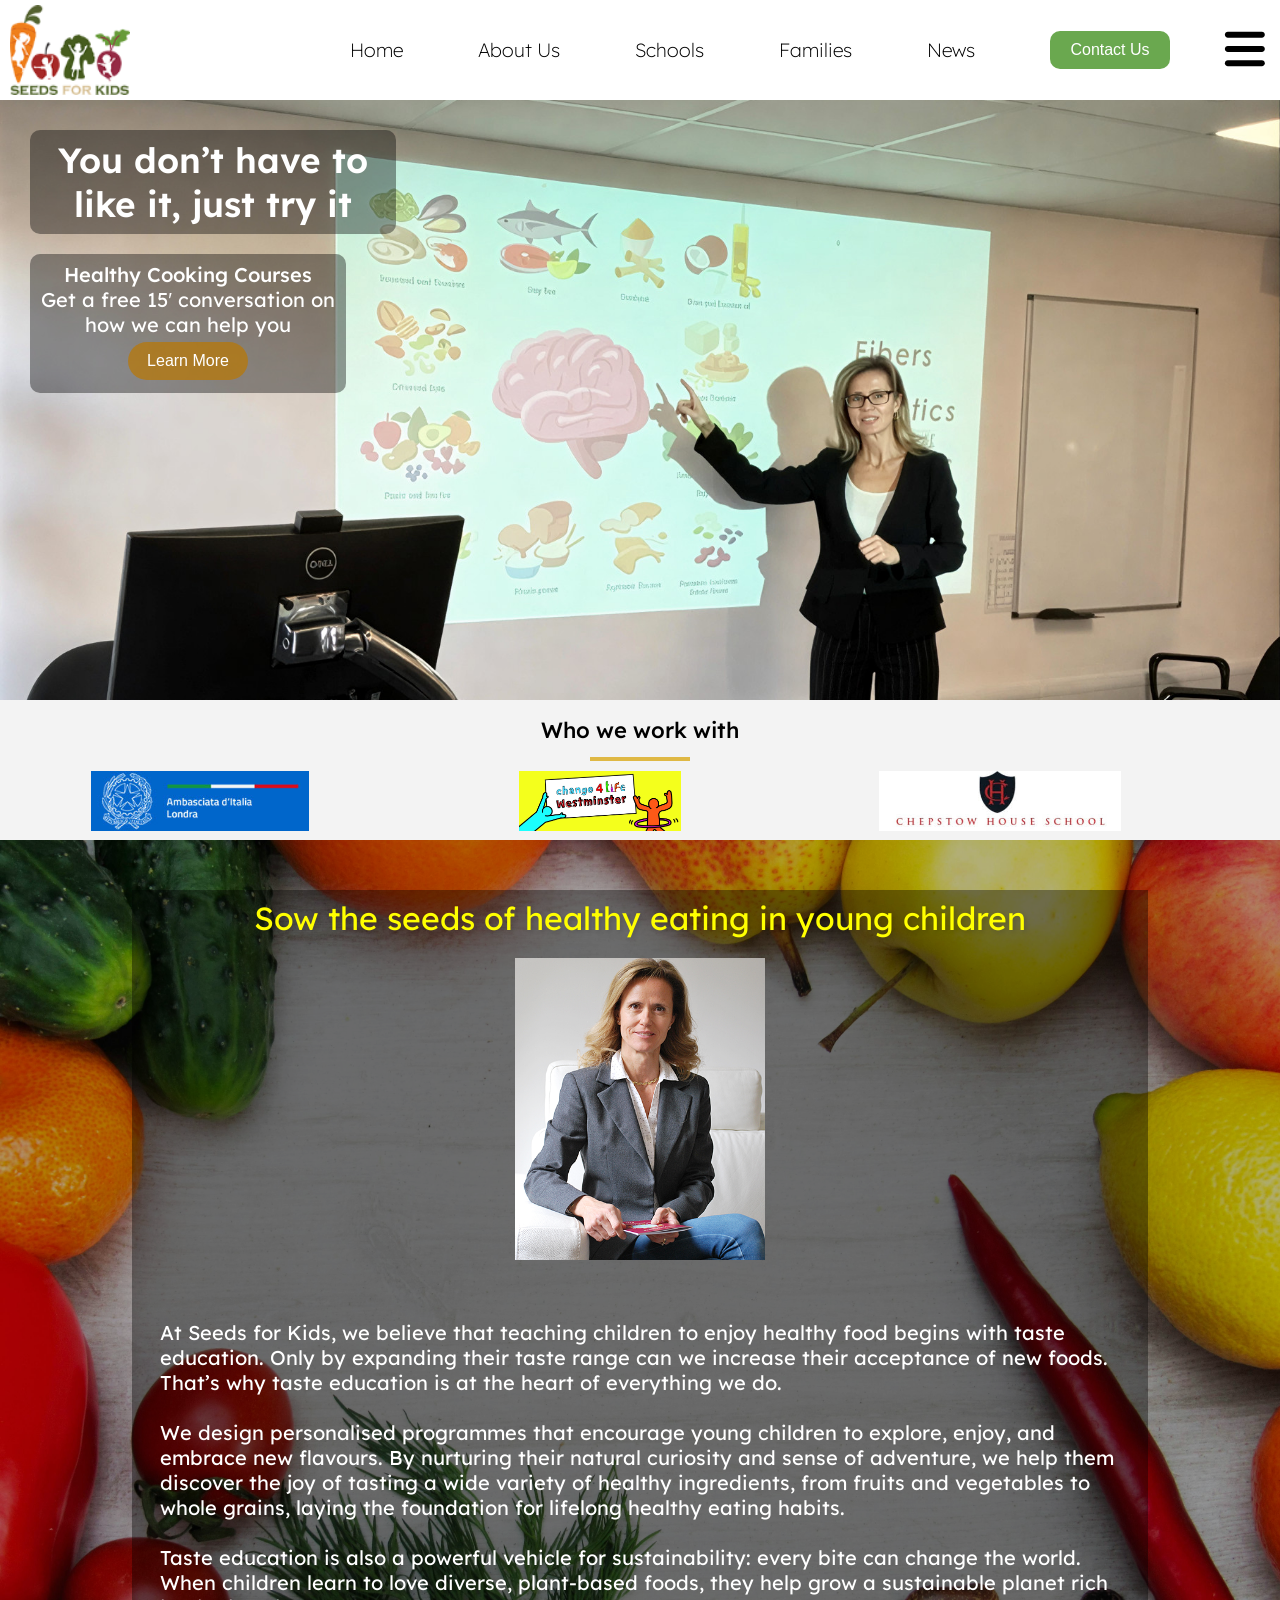
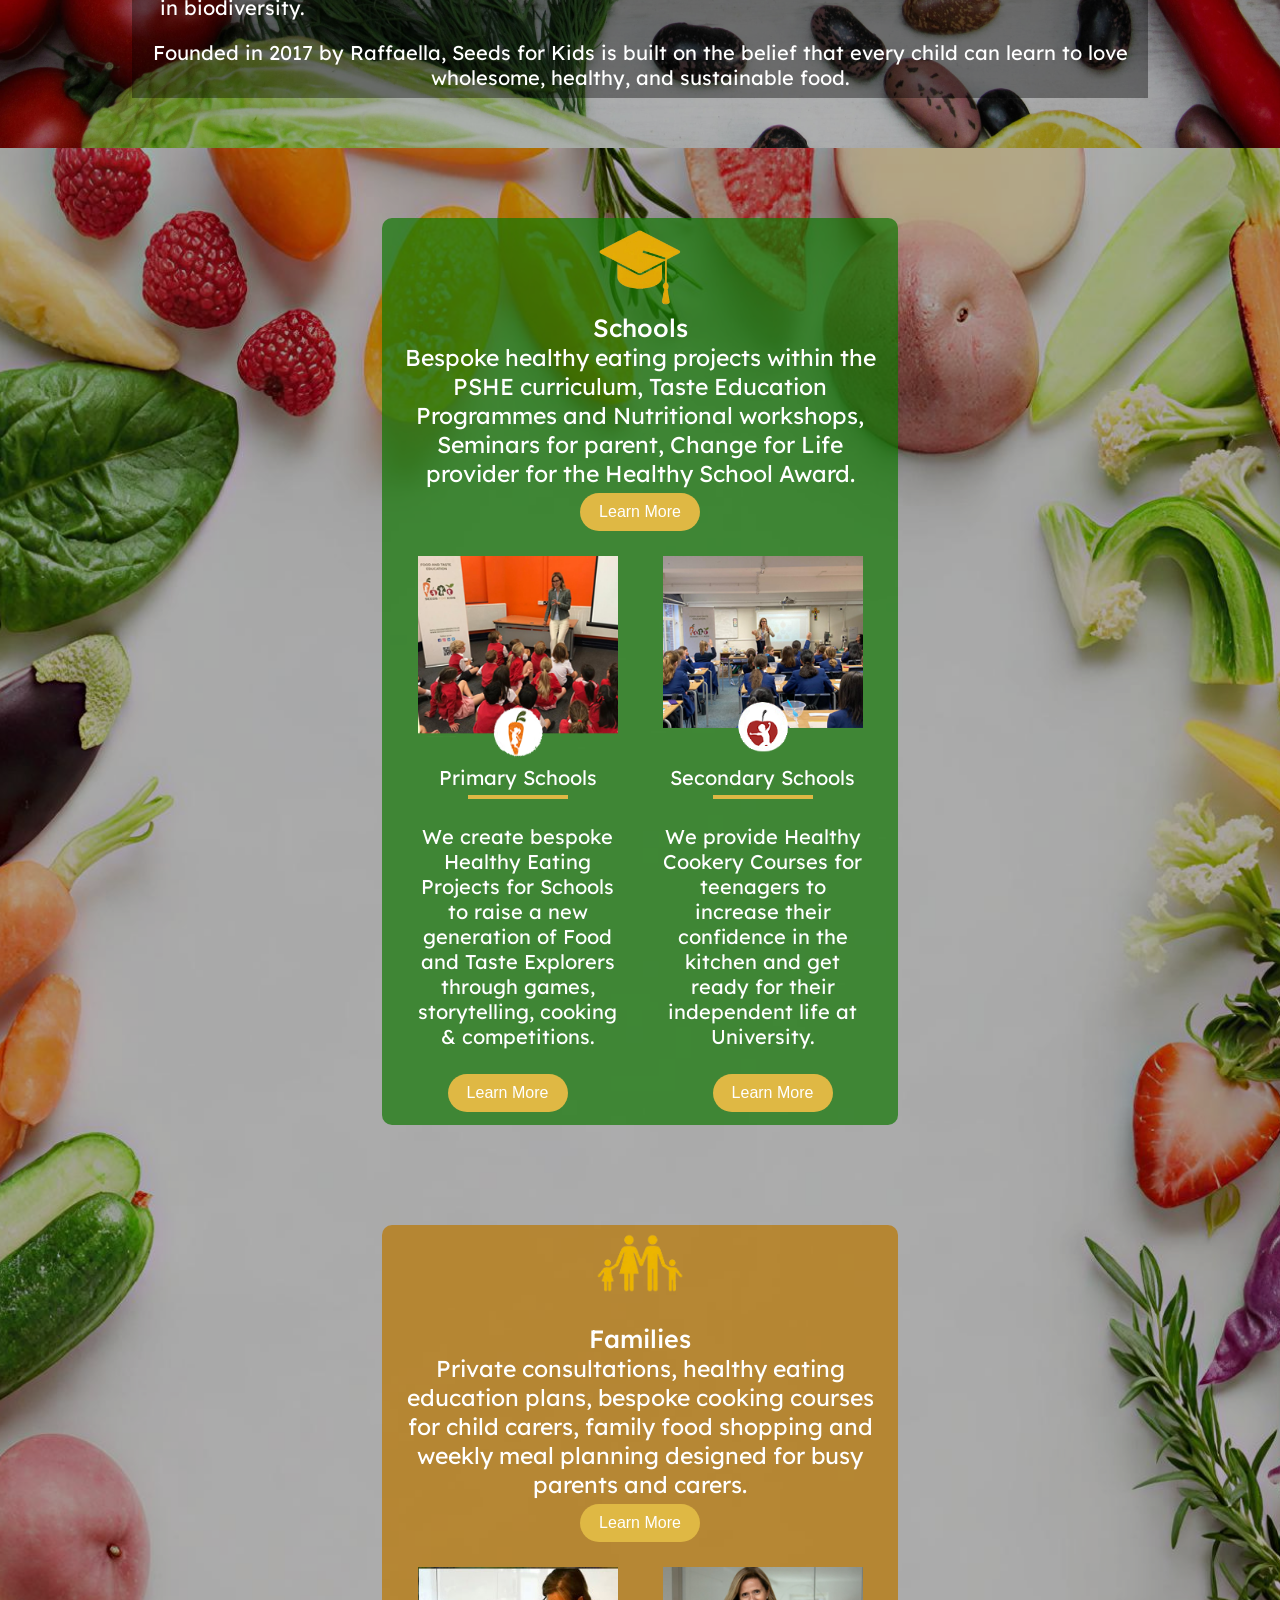
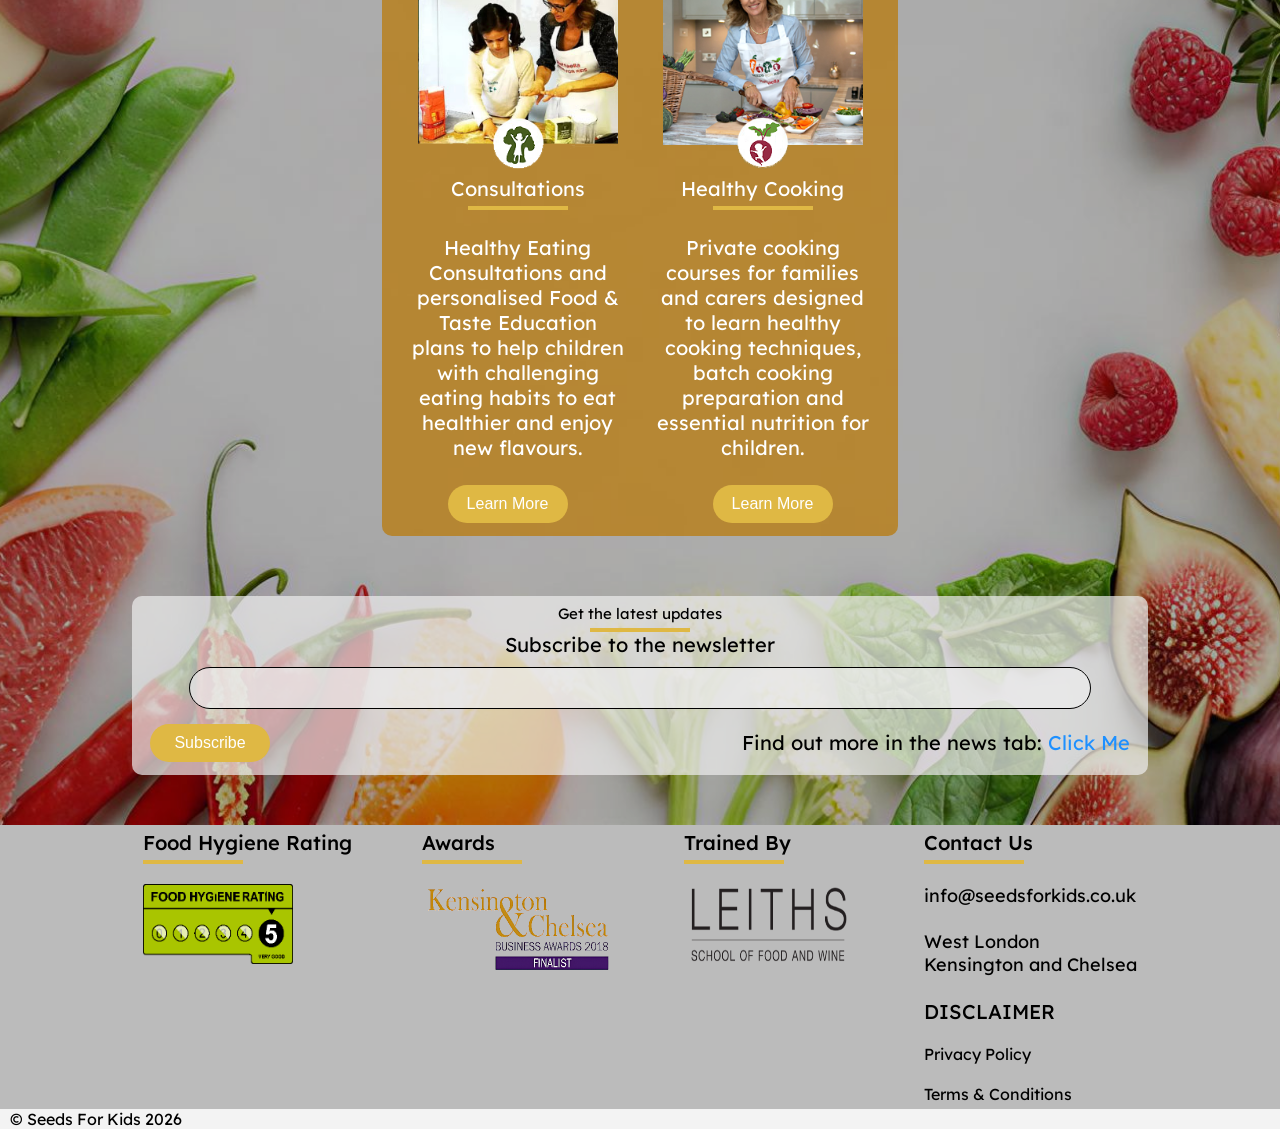
<file: index.html>
<!DOCTYPE html>
<html lang="en">
<head>
    <meta charset="UTF-8">
    <title>Seeds For Kids</title>
</head>
<body>
    <script>
        window.location.href = "Home.html";
    </script>
</body>
</html>
</file>
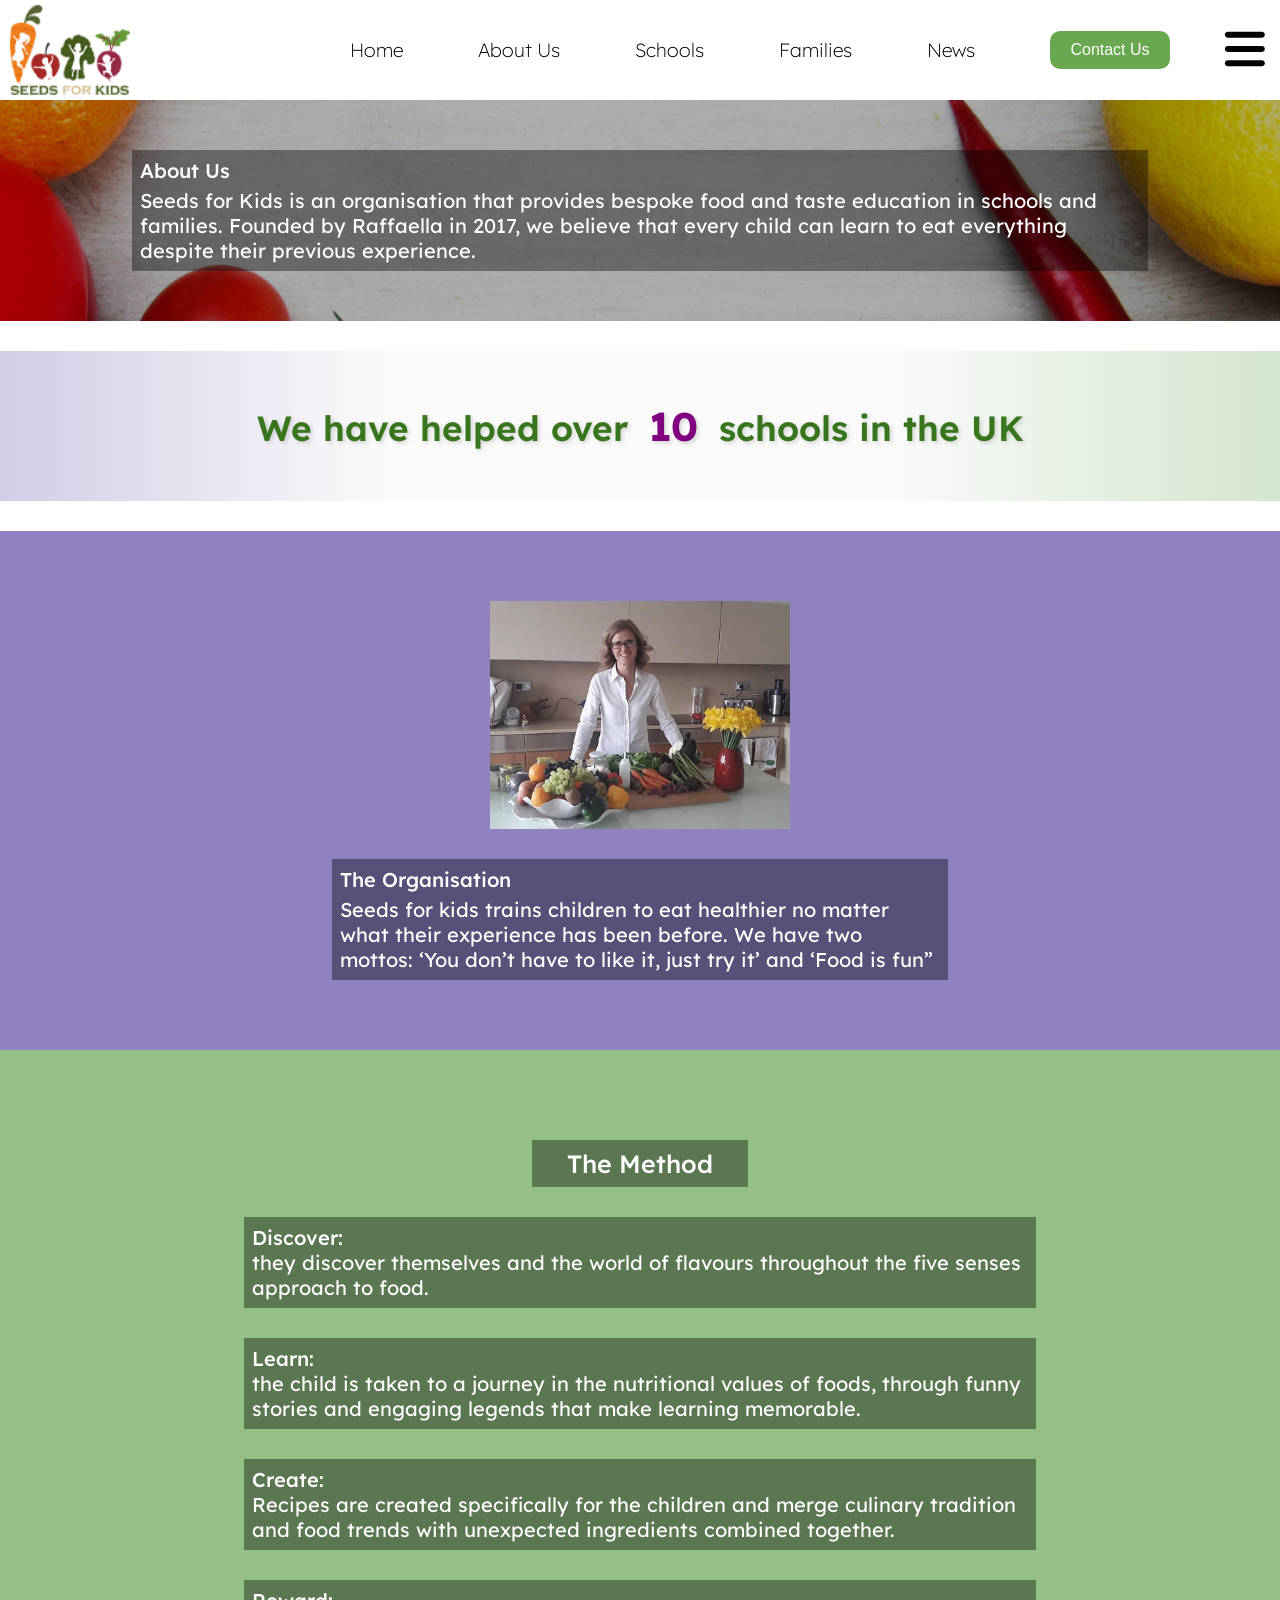
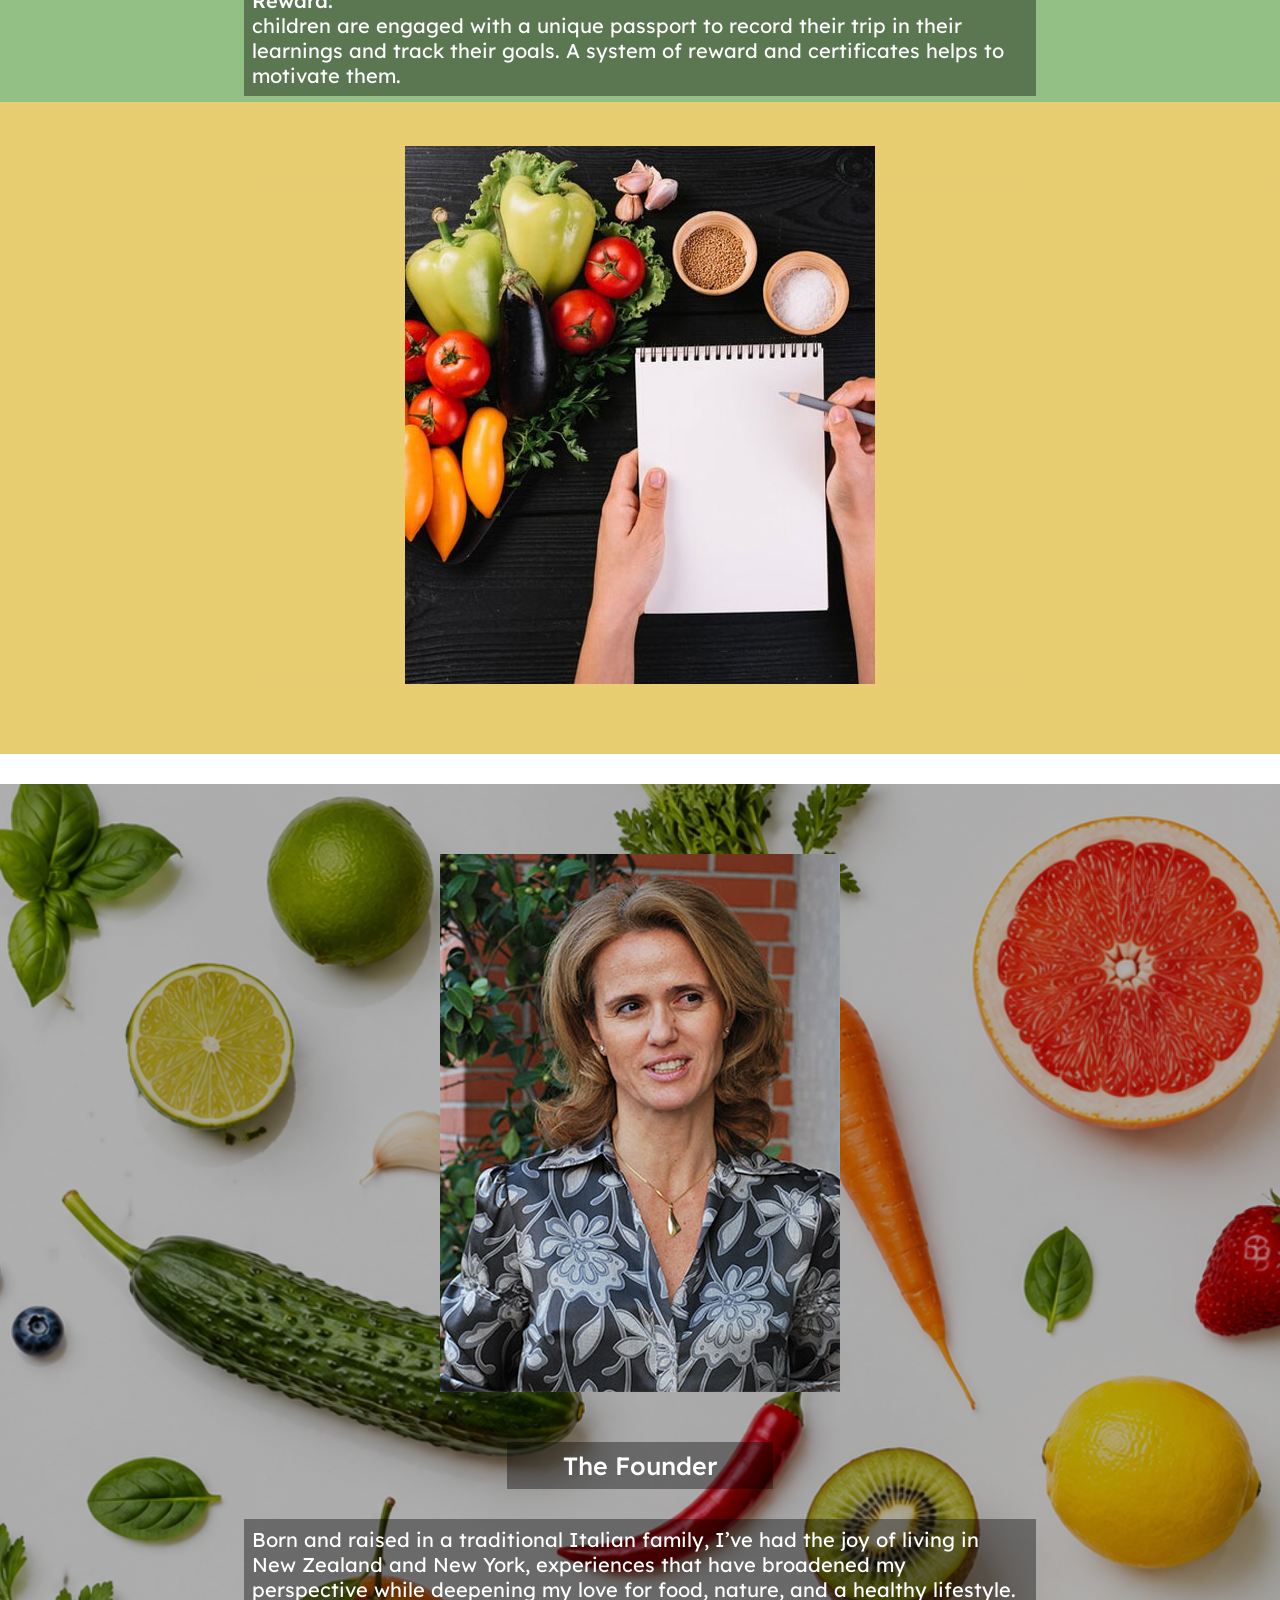
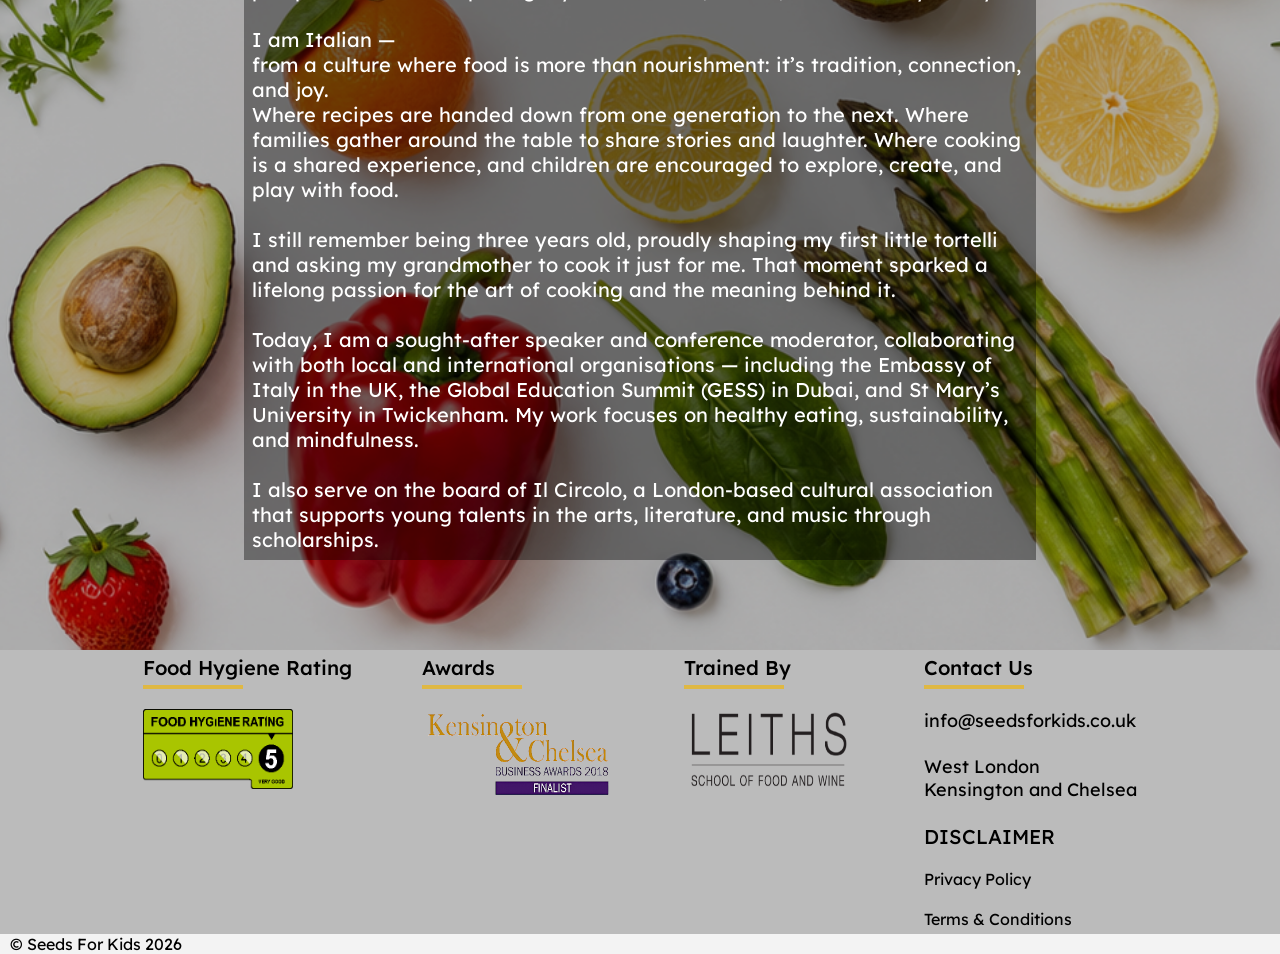
<file: AboutUs.html>
<!doctype html>
<html><!-- InstanceBegin template="/Templates/Template.dwt" codeOutsideHTMLIsLocked="false" -->
<head>
<meta charset="utf-8">
<meta name="viewport" content="width=device-width, initial-scale=1.0">
	<link rel="icon" type="image/png" href="Images/header/website-icon.png">
<!-- InstanceBeginEditable name="doctitle" -->
<meta name="description" content="Learn about Seeds For Kids, providing food and taste education for schools and families across the UK.">
<title>Seeds For Kids | About us</title>
<!-- InstanceEndEditable -->
<!-- InstanceBeginEditable name="head" -->
<!-- InstanceEndEditable -->
<link href="layout.css" rel="stylesheet" type="text/css">
<link href="features.css" rel="stylesheet" type="text/css">
<link href="colors.css" rel="stylesheet" type="text/css">
<script src="Scripts/common.js" defer></script>

</head>
<body>

<aside id="sidebar-menu">
	<button onClick="window.location.href='Schools.html';" class="sidebar-button top-btn white-btn">Schools</button>
	<button onClick="window.location.href='Schools.html#Primary';" class="sidebar-button">Primary</button>
	<button onClick="window.location.href='Schools.html#Secondary';" class="sidebar-button">Secondary</button>
	<button onClick="window.location.href='Schools.html#Parents';" class="sidebar-button">Parents</button>
	<button onClick="window.location.href='Families.html';" class="sidebar-button white-btn">Families</button>
	<button onClick="window.location.href='Families.html#Consultation';" class="sidebar-button">Consultation</button>
	<button onClick="window.location.href='Families.html#Education-Plan';" class="sidebar-button">Education Plan</button>
	<button onClick="window.location.href='Families.html#Cooking-Course';" class="sidebar-button">Cooking Course</button>
	<button onClick="window.location.href='News.html';" class="sidebar-button white-btn">News</button>
	<button onClick="window.location.href='https://www.instagram.com/seeds_for_kids/';" class="sidebar-button">Instagram</button>
	<button onClick="window.location.href='https://www.linkedin.com/company/seeds-for-kids/?originalSubdomain=uk';" class="sidebar-button bottom-btn">Linkedin</button>
	<br>
	<button onClick="window.location.href='AboutUs.html';" class="sidebar-button top-btn white-btn">About Us</button>
	<button onClick="window.location.href='ContactUs.html';" class="sidebar-button">Contact Us</button>
	<button onClick="window.location.href='https://seedsforkids.co.uk/terms-conditions/';" class="sidebar-button">Privacy Policy</button>
	<button onClick="window.location.href='https://seedsforkids.co.uk/privacy-policy-2/';" class="sidebar-button">Terms & Conditions</button>
	<button onClick="window.location.href='https://maps.app.goo.gl/5eRiy52tVpKEEdqX8';" class="sidebar-button bottom-btn">Location</button>
</aside>

<header>
	<div id="logo">
		<img src="Images/header/top-logo.png" id="logo-image" alt=""/>
	</div>
	
	<nav>
		<a href="Home.html">Home</a>
		<a href="AboutUs.html">About Us</a>
		<a href="Schools.html">Schools</a>
		<a href="Families.html">Families</a>
		<a href="News.html">News</a>
		<button onClick="window.location.href='ContactUs.html';"><div class="contactus-button">Contact Us</div></button>
	</nav>
	
	<div id="sidebar">
		<button id="sidebar-toggle">
    	<img id="sidebar-icon" src="Images/header/sidebar-icon.svg" width="50px" alt=""/>
		</button>
	</div>
	
</header>
	
<main>
	<!-- InstanceBeginEditable name="Content" -->
	
	<div class="section-background">
		<img class="background-image" src="Images/background/background-1.jpg" alt=""/>
		
		<div class="section-contentbox">
			<h1 style="width: 100%; font-size: 20px; font-weight: 500; padding-bottom: 5px;">
				About Us
			</h1>
			<p>
				Seeds for Kids is an organisation that provides bespoke food and taste education in schools and families. Founded by Raffaella in 2017, we believe that every child can learn to eat everything despite their previous experience.
			</p>
		</div>
	</div>
	
	<div class="section-background page-divider"></div>
	
	<div style="color: var(--other-darkgreen); font-size: 35px; font-weight: 600;" class="stats-gradient">
		<p style="text-align: center; padding: 10px;">We have helped over <span style="padding: 10px; color: purple; font-weight: 700; font-size: 40px;">10</span> schools in the UK</p>
	</div>
	
	<div class="section-background page-divider"></div>
	
	<div class="section-background">
	  <div class="background-color" style="background-color: var(--alternate-purple);"></div>
		
	  <div class="section-halfcontent flex-direction centre-horizontal">
			
		<img style="width: 300px; z-index: 1;" src="Images/content/raffaella-img2.jpg" alt="The Organisation"/>
			
		<div style="width: min(90%, 600px)" class="section-contentbox">
				<h2 style="width: 100%; padding-bottom: 5px; font-weight: 500;">
					The Organisation				
				</h2>
				<p>
					Seeds for kids trains children to eat healthier no matter what their experience has been before. We have two mottos: ‘You don’t have to like it, just try it’ and ‘Food is fun”
				</p>
			</div>
		</div>
	</div>
	
	<div class="section-background">
	  <div class="background-color" style="background: linear-gradient(to top, var(--alternate-yellow1) 50%, var(--alternate-lightgreen) 50%);"></div>
		
	  <div style="width: 70%;" class="section-halfcontent flex-direction centre-horizontal">
		<div class="section-halfcontent force-flexcolumn">
			
		  <div style="width: 200px" class="section-contentbox">
				<h2 style="font-size: 25px; font-weight: 500;">
					The Method
				</h2>
			</div>
			
		  <div class="section-contentbox">
			<p style="width: 100%; font-weight: 500;">
					Discover:
				</p>
				<p>
					they discover themselves and the world of flavours throughout the five senses approach to food.
				</p>
		  </div>
				
				<div class="section-contentbox">
					<p style="width: 100%; font-weight: 500;">
						Learn:
					</p>
					<p>
						the child is taken to a journey in the nutritional values of foods, through funny stories and engaging legends that make learning memorable.
					</p>
				</div>
				
				<div class="section-contentbox">
					<p style="width: 100%; font-weight: 500;">
						Create:
					</p>
				  <p>
						Recipes are created specifically for the children and merge culinary tradition and food trends with unexpected ingredients combined together.
					</p> 
				</div>
				
				<div class="section-contentbox">
					<p style="width: 100%; font-weight: 500;">
						Reward:
				  </p>
					<p>
						children are engaged with a unique passport to record their trip in their learnings and track their goals. A system of reward and certificates helps to motivate them.
					</p>
				</div>
		  </div>
			
		<img style="z-index: 1;" src="Images/content/the-method.jpg" alt="The method."/> </div>
	
	</div>
	
	<div class="section-background page-divider"></div>
	
	<div class="section-background">
	  <img loading="lazy" class="background-image" src="Images/background/background-4.png" alt=""/>
		
		<div style="width: 70%" class="section-halfcontent flex-direction centre-horizontal">
			<img loading="lazy" style="z-index: 1;" src="Images/content/raffaella-img3.png" alt="Raffaella, The founder"/>
			
			<div class="section-halfcontent force-flexcolumn">
				<div style="width: 250px" class="section-contentbox">
					<h2 style="font-size: 25px; font-weight: 500;">
						The Founder
					</h2>
				</div>
				
				<div class="section-contentbox">
					<p>
						Born and raised in a traditional Italian family, I’ve had the joy of living in New Zealand and New York, experiences that have broadened my perspective while deepening my love for food, nature, and a healthy lifestyle.
					</p>
					<br>
					<p style="width: 100%">
						I am Italian —
					</p>
					<p>
						from a culture where food is more than nourishment: it’s tradition, connection, and joy.
						<br>
						Where recipes are handed down from one generation to the next. Where families gather around the table to share stories and laughter. Where cooking is a shared experience, and children are encouraged to explore, create, and play with food.
					</p>
					<br>
					<p>
						I still remember being three years old, proudly shaping my first little tortelli and asking my grandmother to cook it just for me. That moment sparked a lifelong passion for the art of cooking and the meaning behind it.
					</p>
					<br>
					<p>
						Today, I am a sought-after speaker and conference moderator, collaborating with both local and international organisations — including the Embassy of Italy in the UK, the Global Education Summit (GESS) in Dubai, and St Mary’s University in Twickenham. My work focuses on healthy eating, sustainability, and mindfulness.
					</p>
					<br>
					<p>
						I also serve on the board of Il Circolo, a London-based cultural association that supports young talents in the arts, literature, and music through scholarships.
					</p>
				</div>
				
			</div>
	  </div>
	</div>
	
  <!-- InstanceEndEditable -->
</main>
	
<footer>
	<div class="footerbox">
		<p style="font-size: 20px; font-weight: 500;">
			Food Hygiene Rating
	  		<br>
			<div class="divider-line"></div>
	  		<br>
	  		<img loading="lazy" src="Images/footer/food-hygiene-rating.png" width="150" height="80" alt="Food Hygiene Rating 5"/>
		</p>
	</div>
	<div class="footerbox">
		<p style="font-size: 20px; font-weight: 500;">
			Awards
			<br>
			<div class="divider-line"></div>
			<br>
			<img loading="lazy" src="Images/footer/kensington-chelsea-18finalist.png" width="192" height="90" alt="Kensington and Chelsea Business Awards 2018 FINALIST"/>
		</p>
	</div>
	<div class="footerbox">
		<p style="font-size: 20px; font-weight: 500;">
			Trained By
			<br>
			<div class="divider-line"></div>
			<br>
    		<img loading="lazy" src="Images/footer/leiths-cookery.png" width="170" height="80" alt="Leiths, School of food and wine."/>
		</p>
	</div>
	<div class="footerbox">
		<p style="font-size: 20px; font-weight: 500;">
			Contact Us
			<div class="divider-line"></div>
			<br>
		</p>
		
		<p style="font-size: 18px; font-weight: 400;">
			<a href="mailto:info@seedsforkids.co.uk">
    			info@seedsforkids.co.uk
			</a>
			<br><br>
			West London
			<br>
			Kensington and Chelsea
			<br><br>
		</p>
			
		<p style="font-size: 20px; font-weight: 450;">DISCLAIMER</p>

		<p>
			<br>
			<a href="https://seedsforkids.co.uk/privacy-policy-2/">Privacy Policy</a>
			<br><br>
			<a href="https://seedsforkids.co.uk/terms-conditions/">Terms & Conditions</a>
		</p>
	</div>
</footer>
<div style="width: 100%; padding-left: 10px; background-color: var(--darker-white)">
	© Seeds For Kids 2026
</div>

<dialog id="popup">
  <p style="font-size: 25px; font-weight: 600;" id="popup-title"></p>
  <p id="popup-text"></p>
  <br>
  <form method="dialog">
    <button class="sidebar-button top-btn bottom-btn white-btn">Close</button>
  </form>
</dialog>

</body>
<!-- InstanceEnd --></html>
</file>
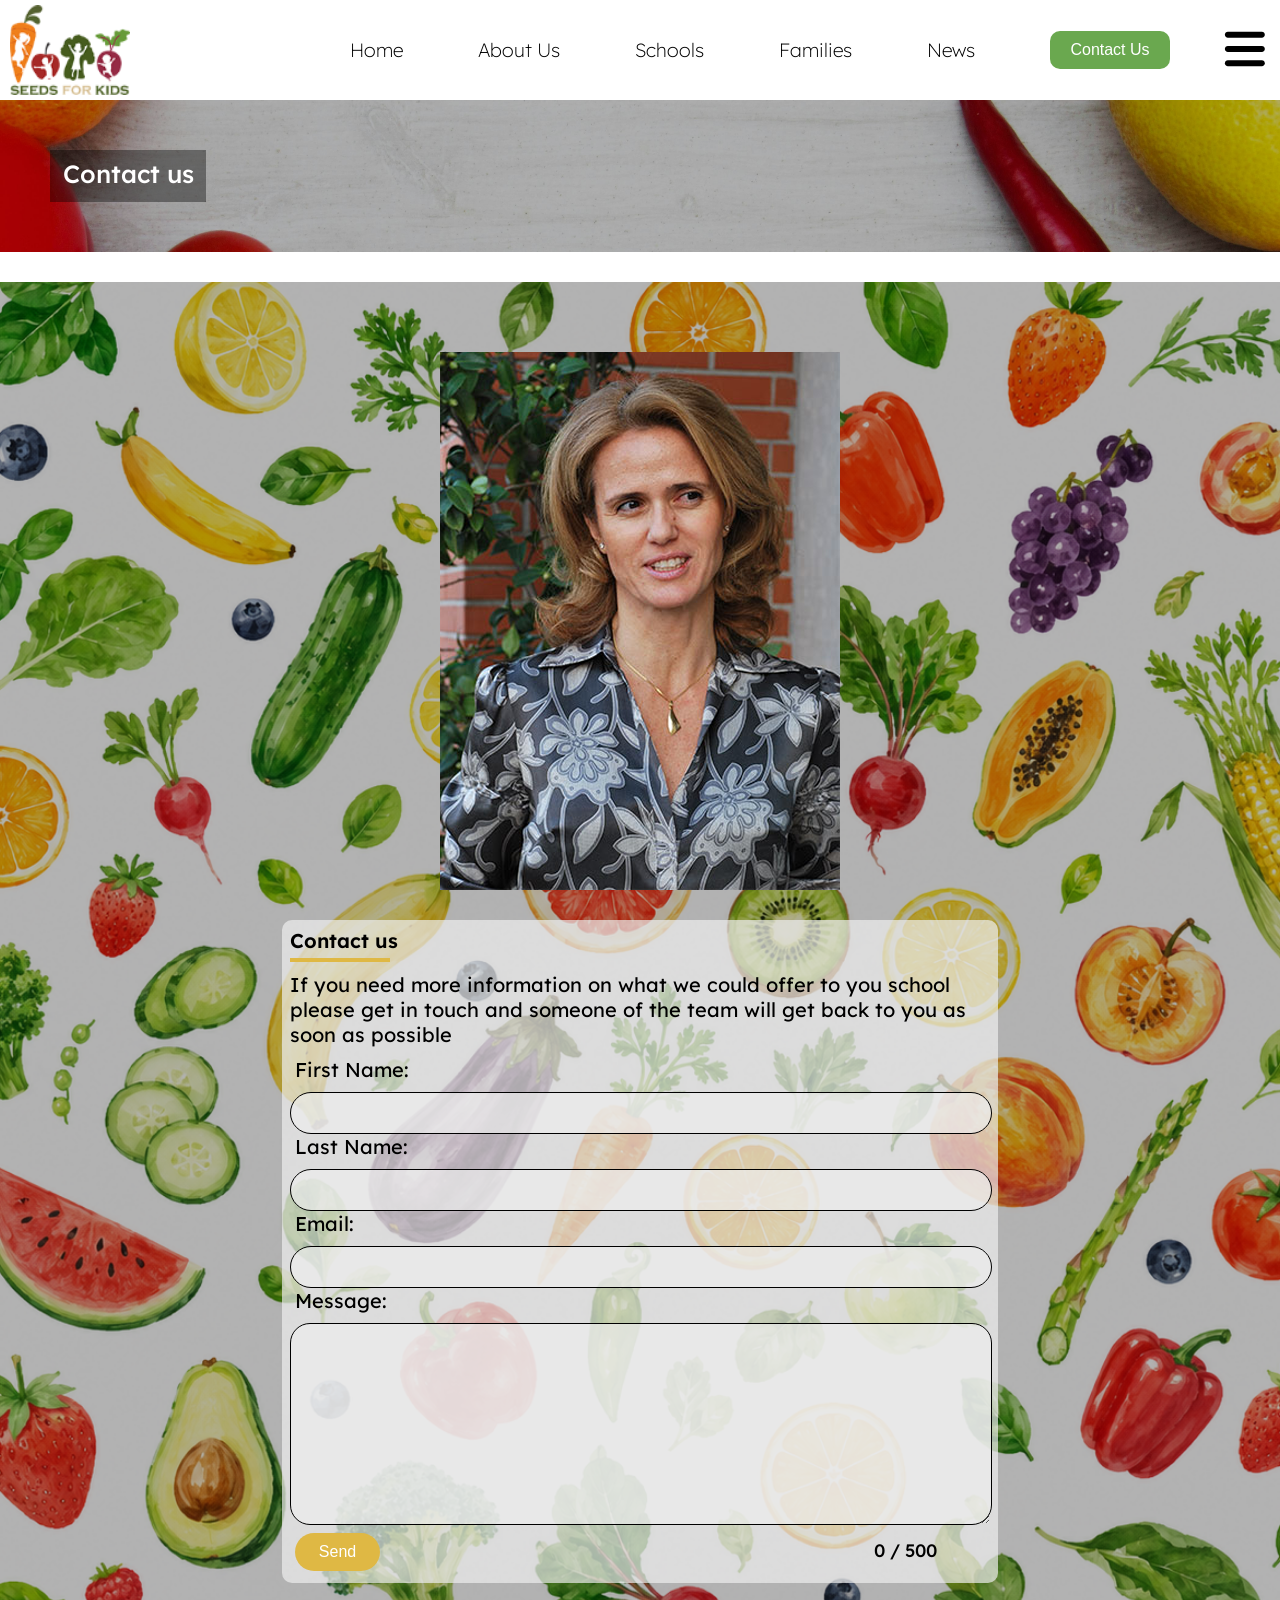
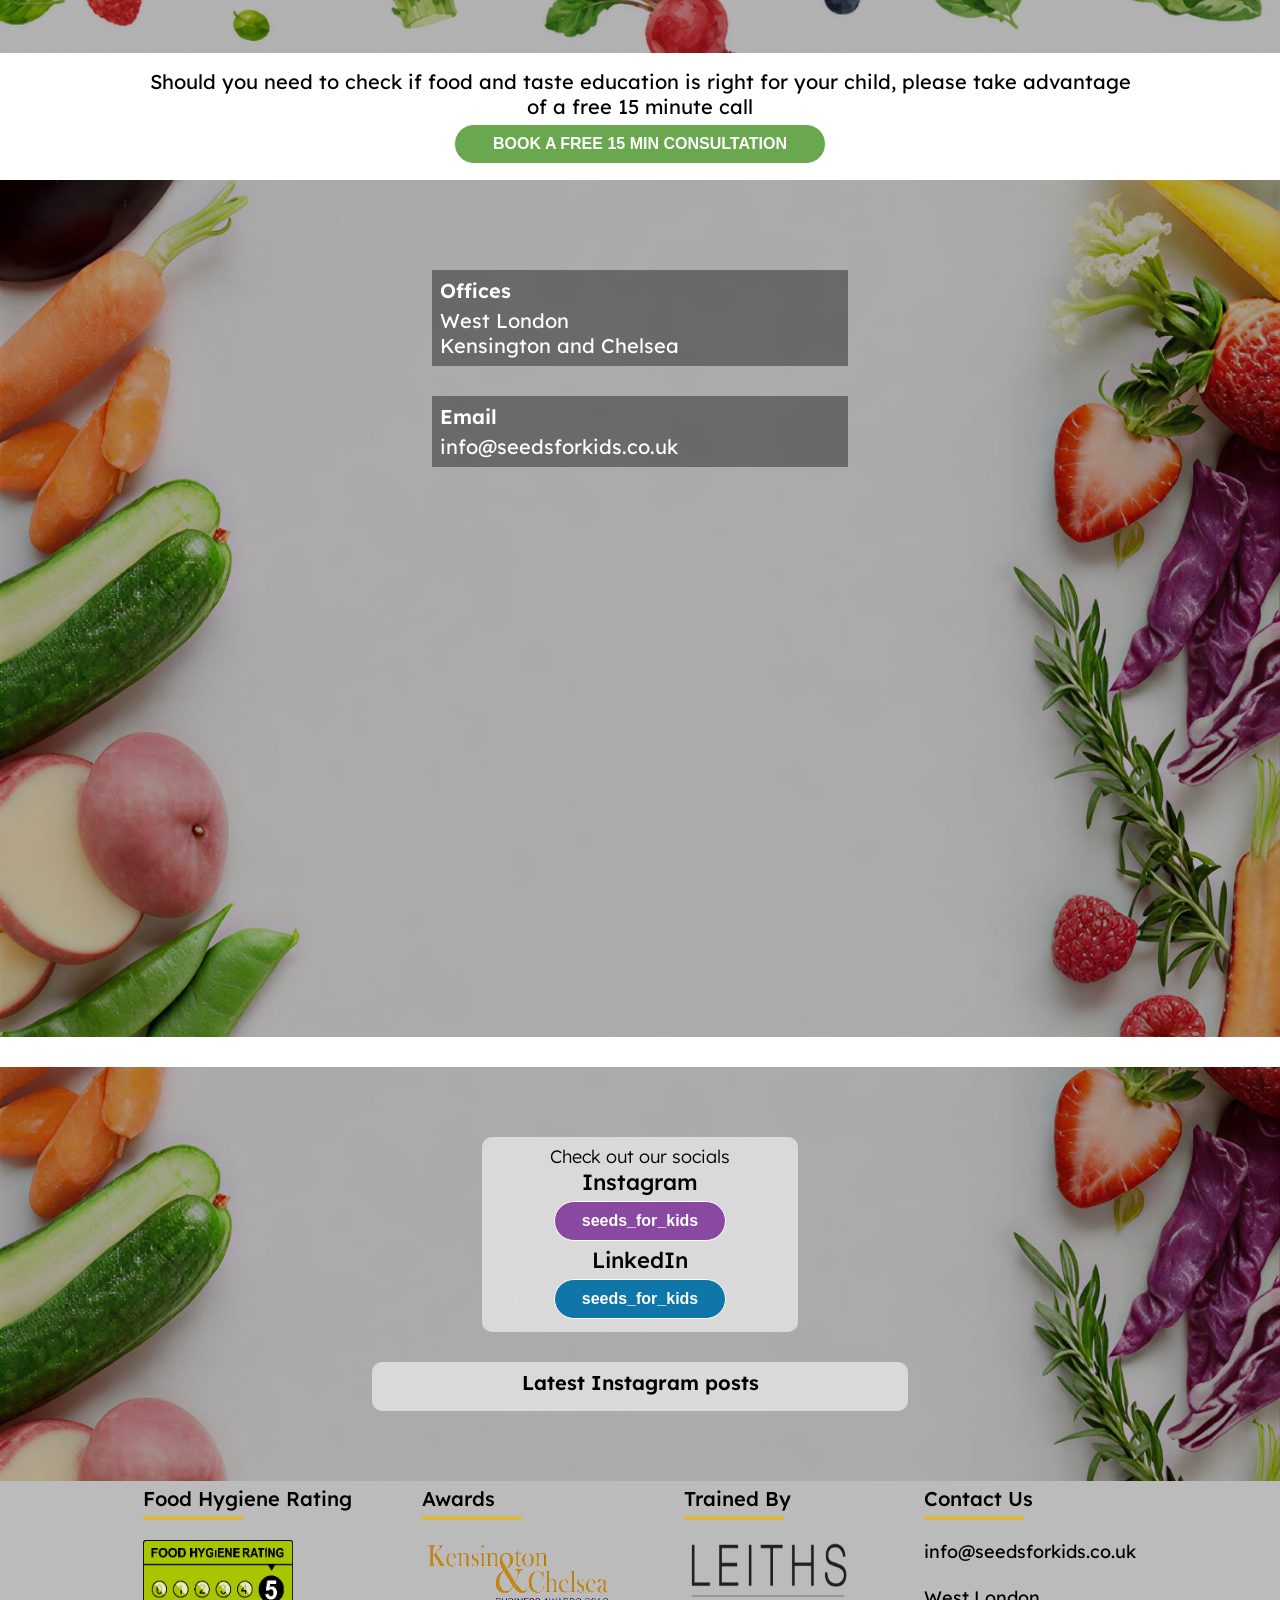
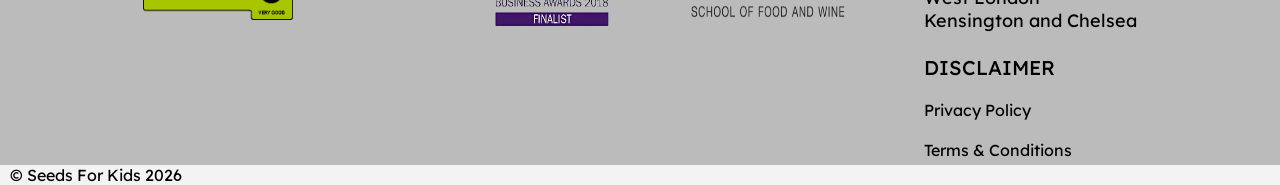
<file: ContactUs.html>
<!doctype html>
<html><!-- InstanceBegin template="/Templates/Template.dwt" codeOutsideHTMLIsLocked="false" -->
<head>
<meta charset="utf-8">
<meta name="viewport" content="width=device-width, initial-scale=1.0">
	<link rel="icon" type="image/png" href="Images/header/website-icon.png">
<!-- InstanceBeginEditable name="doctitle" -->
<meta name="description" content="Contact Seeds For Kids for food education programmes, school workshops, family support and consultations.">
<title>Seeds For Kids | Contact us</title>
<link href="buttons.css" rel="stylesheet" type="text/css">
<script src="Scripts/contactus.js" defer></script>
<!-- InstanceEndEditable -->
<!-- InstanceBeginEditable name="head" -->
<!-- InstanceEndEditable -->
<link href="layout.css" rel="stylesheet" type="text/css">
<link href="features.css" rel="stylesheet" type="text/css">
<link href="colors.css" rel="stylesheet" type="text/css">
<script src="Scripts/common.js" defer></script>

</head>
<body>

<aside id="sidebar-menu">
	<button onClick="window.location.href='Schools.html';" class="sidebar-button top-btn white-btn">Schools</button>
	<button onClick="window.location.href='Schools.html#Primary';" class="sidebar-button">Primary</button>
	<button onClick="window.location.href='Schools.html#Secondary';" class="sidebar-button">Secondary</button>
	<button onClick="window.location.href='Schools.html#Parents';" class="sidebar-button">Parents</button>
	<button onClick="window.location.href='Families.html';" class="sidebar-button white-btn">Families</button>
	<button onClick="window.location.href='Families.html#Consultation';" class="sidebar-button">Consultation</button>
	<button onClick="window.location.href='Families.html#Education-Plan';" class="sidebar-button">Education Plan</button>
	<button onClick="window.location.href='Families.html#Cooking-Course';" class="sidebar-button">Cooking Course</button>
	<button onClick="window.location.href='News.html';" class="sidebar-button white-btn">News</button>
	<button onClick="window.location.href='https://www.instagram.com/seeds_for_kids/';" class="sidebar-button">Instagram</button>
	<button onClick="window.location.href='https://www.linkedin.com/company/seeds-for-kids/?originalSubdomain=uk';" class="sidebar-button bottom-btn">Linkedin</button>
	<br>
	<button onClick="window.location.href='AboutUs.html';" class="sidebar-button top-btn white-btn">About Us</button>
	<button onClick="window.location.href='ContactUs.html';" class="sidebar-button">Contact Us</button>
	<button onClick="window.location.href='https://seedsforkids.co.uk/terms-conditions/';" class="sidebar-button">Privacy Policy</button>
	<button onClick="window.location.href='https://seedsforkids.co.uk/privacy-policy-2/';" class="sidebar-button">Terms & Conditions</button>
	<button onClick="window.location.href='https://maps.app.goo.gl/5eRiy52tVpKEEdqX8';" class="sidebar-button bottom-btn">Location</button>
</aside>

<header>
	<div id="logo">
		<img src="Images/header/top-logo.png" id="logo-image" alt=""/>
	</div>
	
	<nav>
		<a href="Home.html">Home</a>
		<a href="AboutUs.html">About Us</a>
		<a href="Schools.html">Schools</a>
		<a href="Families.html">Families</a>
		<a href="News.html">News</a>
		<button onClick="window.location.href='ContactUs.html';"><div class="contactus-button">Contact Us</div></button>
	</nav>
	
	<div id="sidebar">
		<button id="sidebar-toggle">
    	<img id="sidebar-icon" src="Images/header/sidebar-icon.svg" width="50px" alt=""/>
		</button>
	</div>
	
</header>
	
<main>
	<!-- InstanceBeginEditable name="Content" -->
	
	<div style="align-items: flex-start;" class="section-background">
		<img class="background-image" src="Images/background/background-1.jpg" alt=""/>
		
		<div style="width: 140px; margin-left: 50px" class="section-contentbox">
			<h1 style="font-size: 25px; font-weight: 500; padding-bottom: 5px;">
				Contact us
			</h1>
		
		</div>
	</div>
	
	<div class="section-background page-divider"></div>
	
	<div class="section-background">
	  <img class="background-image" src="Images/background/fruitdrawing-arty.png" alt=""/>
		
		<div style="width: 70%" class="section-halfcontent flex-direction centre-horizontal">
			
			<img style="z-index: 1;" src="Images/content/raffaella-img3.png" alt="Raffaella - Contact Us"/>
			
			<div style="width: min(700px, 90%); background-color: var(--transparent-white); color: black;" class="section-contentbox curved">
				<h2 style="font-weight: 600; width: 100%;">Contact us
				</h2>
				<div style="width: 100%; padding-bottom: 10px;"><div class="divider-line"></div></div>
				<p style="padding-bottom: 10px">If you need more information on what we could offer to you school please get in touch and someone of the team will get back to you as soon as possible
				</p>
				
				<label for="inputFirstname-ContactUs" style="width: 100%; padding-left: 10px;">First Name:</label>
				<div style="background-color: var(--transparent-white); width: 100%;" class="textbox">
					<input type="text" name="contactus-firstname" id="inputFirstname-ContactUs">
				</div>
				<label for="inputLastname-ContactUs" style="width: 100%; padding-left: 10px;">Last Name:</label>
				<div style="background-color: var(--transparent-white); width: 100%;" class="textbox">
					<input type="text" name="contactus-lastname" id="inputLastname-ContactUs">
				</div>
				<label for="inputEmail-ContactUs" style="width: 100%; padding-left: 10px;">Email:</label>
				<div style="background-color: var(--transparent-white); width: 100%;" class="textbox">
					<input type="email" name="contactus-email" id="inputEmail-ContactUs">
				</div>
				<label for="inputMessage-ContactUs" style="width: 100%; padding-left: 10px;">Message:</label>
				<div style="background-color: var(--transparent-white); width: 100%; height: 200px; border-radius: 20px;" class="textbox">
					<textarea type="text" name="contactus-message" id="inputMessage-ContactUs" onInput="contactUsCharLimit()"></textarea>
				</div>
				<div style="width: 100%; height: 50px; padding: 0;" class="section-halfcontent force-nogap">
					<div style="width: 100%; padding-left: 5px; padding-top: 3px;"><button onClick="submitContactUs()"><div style="background-color: var(--other-gold); width: 65px;" class="curved-button">Send</div></button></div>
					<p style="width: 20%; font-size: 18px; font-weight: 500;" id="contactUs-prompt">0 / 500</p>
				</div>
			</div>
	  </div>
	</div>
	
	<div style="padding: 8px 0 3px 0" class="section-background">
	  <div class="background-color" style="background-color: var(--white);"></div>
		
		<div style="color: black; background-color: transparent;" class="section-contentbox">
			<p style="text-align: center">Should you need to check if food and taste education is right for your child, please take advantage of a free 15 minute call</p>
			<button><div style="background-color: var(--other-lightgreen); width: 350px" class="curved-button button-outline">BOOK A FREE 15 MIN CONSULTATION</div></button>
		</div>
		
	</div>
	
	<div class="section-background">
	  <img loading="lazy" class="background-image" src="Images/background/background-2.jpg" alt=""/>
		
		<div style="width: 70%" class="section-halfcontent flex-direction centre-horizontal">
			
			<div class="section-halfcontent force-flexcolumn">
				
				<div style="width: 400px" class="section-contentbox">
					<h2 style="width: 100%; font-weight: 600; padding-bottom: 5px;">Offices</h2>
					<p style="width: 100%;">West London</p>
					<p style="width: 100%;">Kensington and Chelsea</p>
				</div>
				
				<div style="width: 400px" class="section-contentbox">
					<h2 style="width: 100%; font-weight: 600; padding-bottom: 5px;">Email</h2>
					<p style="width: 100%;">info@seedsforkids.co.uk</p>
				</div>
				
			</div>
			
			<div style="background-color: transparent; padding: 0;" class="section-contentbox">
				<iframe title="Seeds For Kids Location Map" src="https://www.google.com/maps/embed?pb=!1m14!1m8!1m3!1d155.25400796685093!2d-0.2028068281649238!3d51.49369068390044!3m2!1i1024!2i768!4f13.1!3m3!1m2!1s0x48760f9b1727cadb%3A0x76991025e1359e30!2sSeeds%20for%20Kids!5e0!3m2!1sen!2sin!4v1780429691839!5m2!1sen!2sin" width="600" height="450" style="border:0;" allowfullscreen="" loading="lazy" referrerpolicy="no-referrer-when-downgrade"></iframe>
			</div>
			
	  </div>
	</div>
	
	<div class="section-background page-divider"></div>
	
	<div class="section-background">
	  <img loading="lazy" class="background-image" src="Images/background/background-2.jpg" alt=""/>
		
		<div style="width: 80%" class="section-halfcontent flex-direction centre-horizontal">
			
		  <div style="width: min(300px, 100%); background-color: var(--transparent-white); color: black;" class="section-contentbox curved">
				<p style="font-weight: 300; font-size: 18px;">Check out our socials
				</p>
				<p style="font-weight: 500; font-size: 22px">Instagram
				</p>
				<button onClick="window.location.href='https://www.instagram.com/seeds_for_kids'"><div style="background-color: var(--instagram-color); width: 150px" class="curved-button button-outline">seeds_for_kids</div></button>
				<p style="font-weight: 500; font-size: 22px">LinkedIn					
				</p>
				<button onClick="window.location.href='https://www.linkedin.com/company/seeds-for-kids/'"><div style="background-color: var(--linkedin-color); width: 150px" class="curved-button button-outline">seeds_for_kids</div></button>
			</div>
			
			
			
			<div style="width: min(520px, 100%); background-color: var(--transparent-white); color: black;" class="section-contentbox curved">
				<h2 style="font-weight: 600; padding-bottom: 8px">Latest Instagram posts</h2>

				<!-- Elfsight Instagram Feed -->
				<script src="https://elfsightcdn.com/platform.js" async></script>
				<div class="elfsight-app-a140cb0f-6b9a-4c97-a1c5-47cf479962c4" data-elfsight-app-lazy></div>
			</div>
	  </div>
	</div>
	
	
	<!-- InstanceEndEditable -->
</main>
	
<footer>
	<div class="footerbox">
		<p style="font-size: 20px; font-weight: 500;">
			Food Hygiene Rating
	  		<br>
			<div class="divider-line"></div>
	  		<br>
	  		<img loading="lazy" src="Images/footer/food-hygiene-rating.png" width="150" height="80" alt="Food Hygiene Rating 5"/>
		</p>
	</div>
	<div class="footerbox">
		<p style="font-size: 20px; font-weight: 500;">
			Awards
			<br>
			<div class="divider-line"></div>
			<br>
			<img loading="lazy" src="Images/footer/kensington-chelsea-18finalist.png" width="192" height="90" alt="Kensington and Chelsea Business Awards 2018 FINALIST"/>
		</p>
	</div>
	<div class="footerbox">
		<p style="font-size: 20px; font-weight: 500;">
			Trained By
			<br>
			<div class="divider-line"></div>
			<br>
    		<img loading="lazy" src="Images/footer/leiths-cookery.png" width="170" height="80" alt="Leiths, School of food and wine."/>
		</p>
	</div>
	<div class="footerbox">
		<p style="font-size: 20px; font-weight: 500;">
			Contact Us
			<div class="divider-line"></div>
			<br>
		</p>
		
		<p style="font-size: 18px; font-weight: 400;">
			<a href="mailto:info@seedsforkids.co.uk">
    			info@seedsforkids.co.uk
			</a>
			<br><br>
			West London
			<br>
			Kensington and Chelsea
			<br><br>
		</p>
			
		<p style="font-size: 20px; font-weight: 450;">DISCLAIMER</p>

		<p>
			<br>
			<a href="https://seedsforkids.co.uk/privacy-policy-2/">Privacy Policy</a>
			<br><br>
			<a href="https://seedsforkids.co.uk/terms-conditions/">Terms & Conditions</a>
		</p>
	</div>
</footer>
<div style="width: 100%; padding-left: 10px; background-color: var(--darker-white)">
	© Seeds For Kids 2026
</div>

<dialog id="popup">
  <p style="font-size: 25px; font-weight: 600;" id="popup-title"></p>
  <p id="popup-text"></p>
  <br>
  <form method="dialog">
    <button class="sidebar-button top-btn bottom-btn white-btn">Close</button>
  </form>
</dialog>

</body>
<!-- InstanceEnd --></html>
</file>
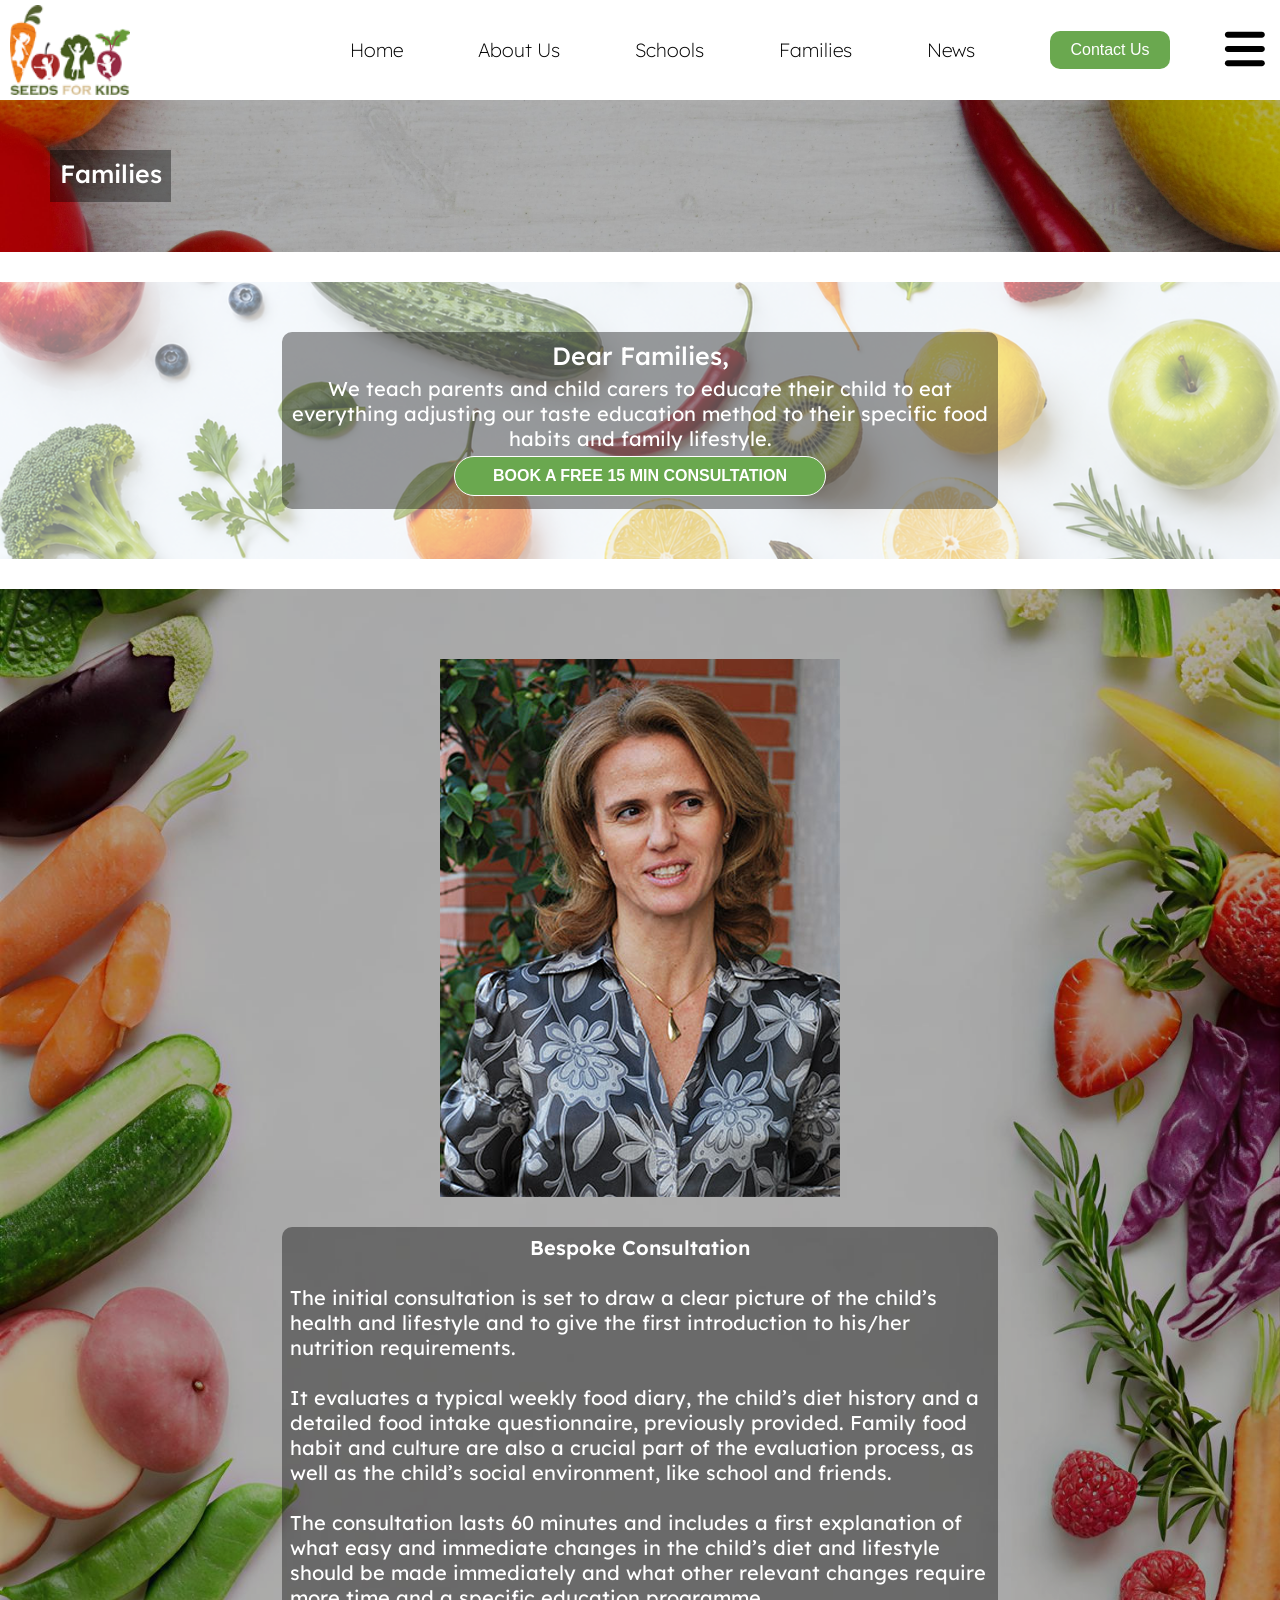
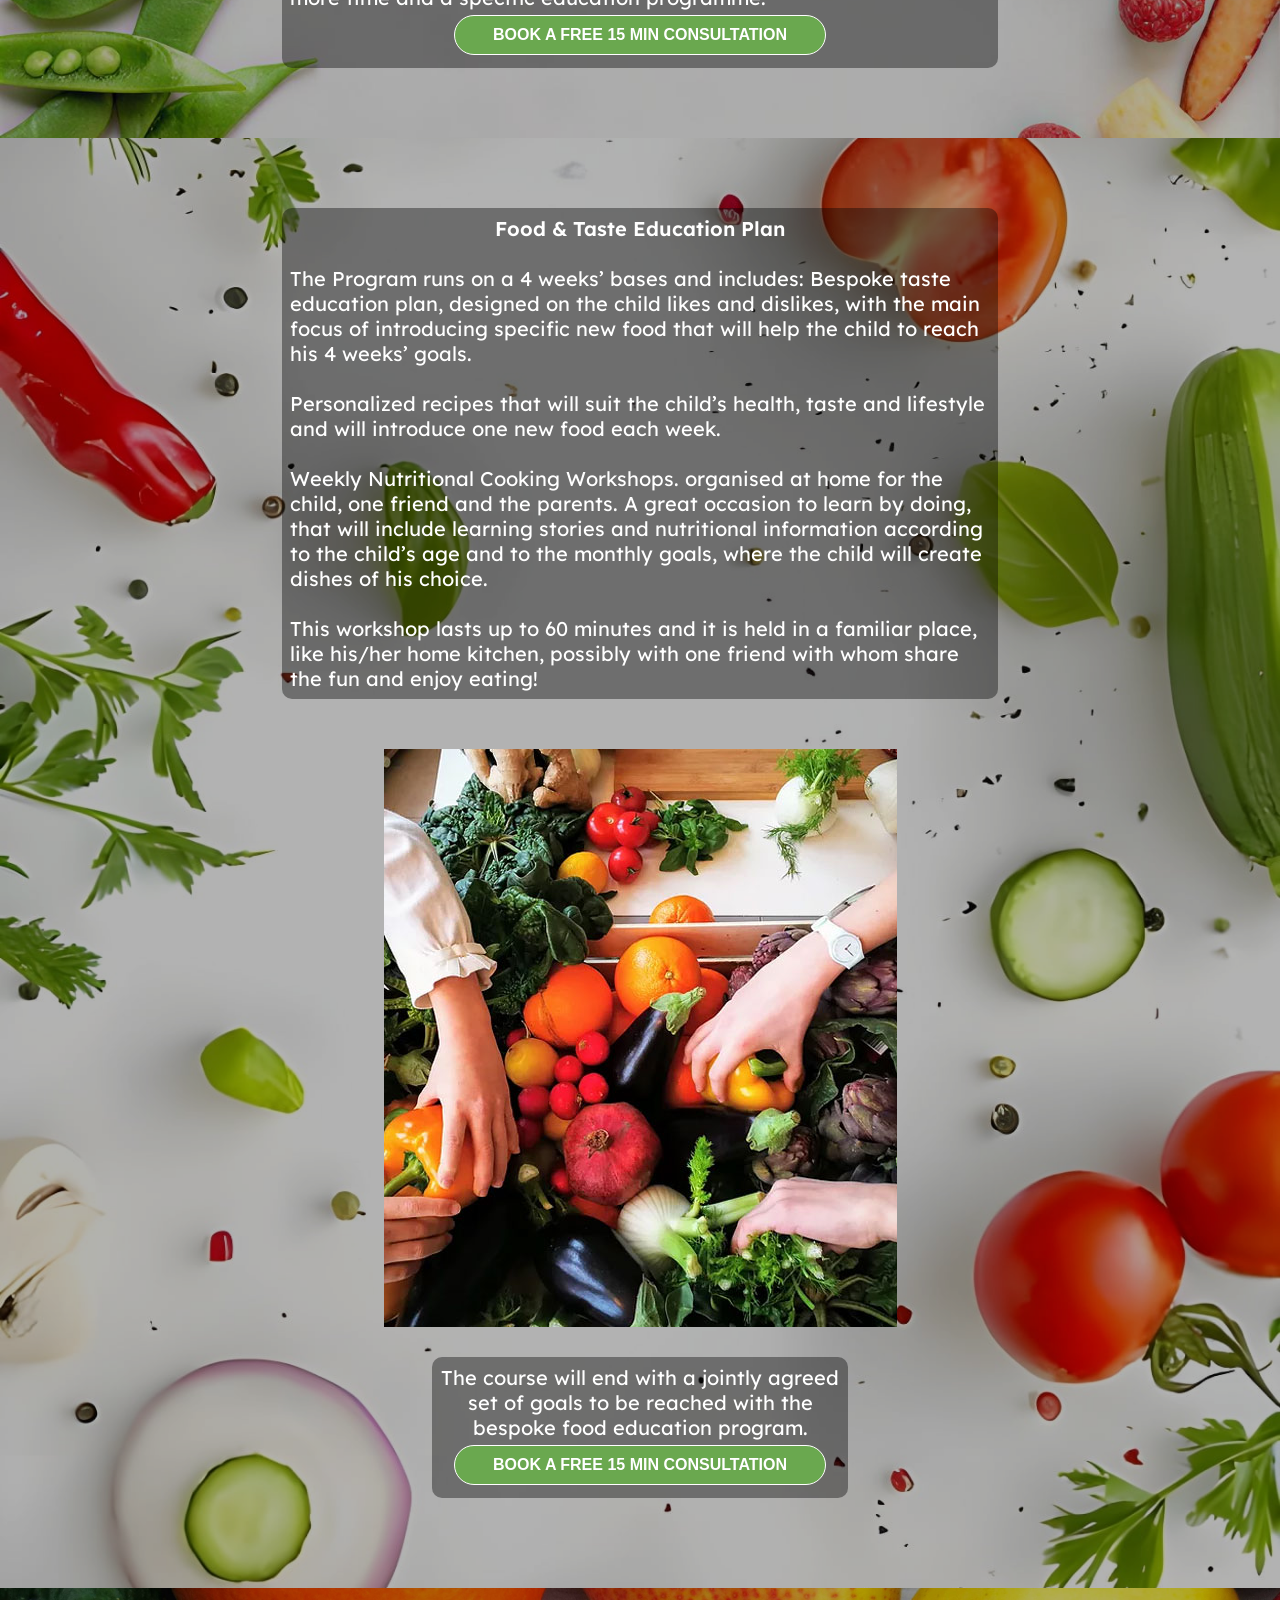
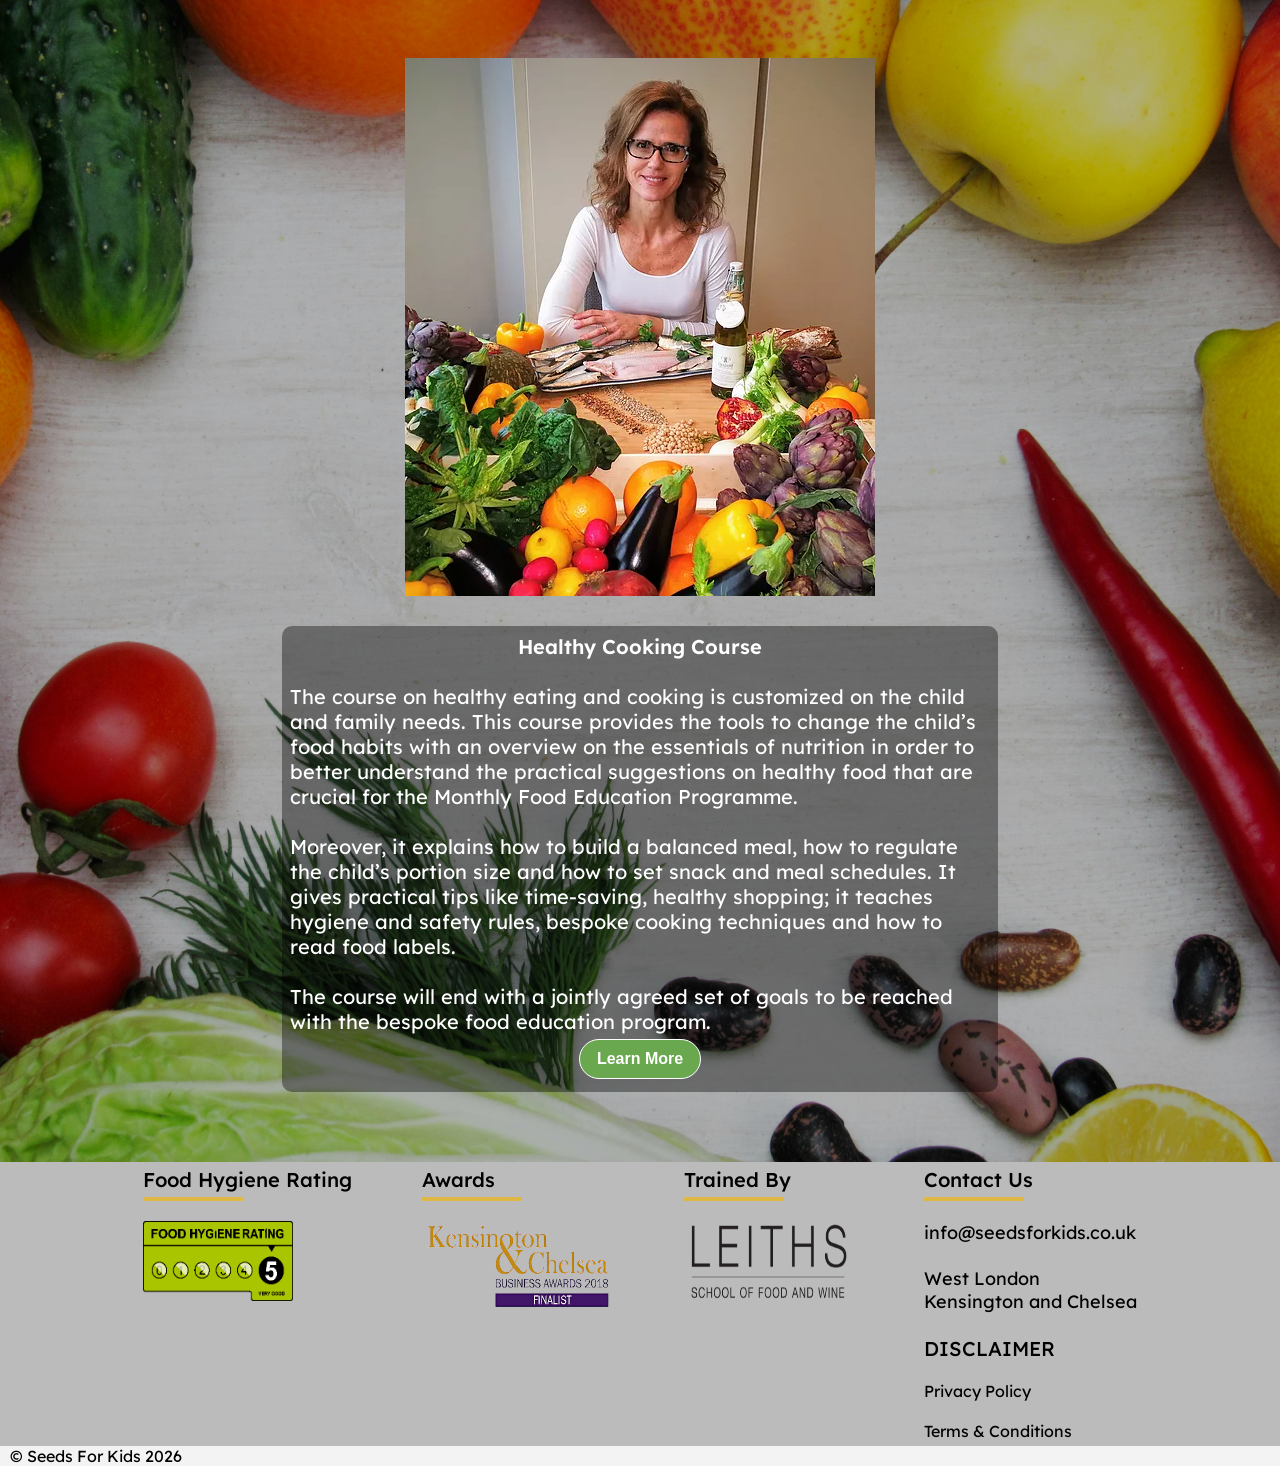
<file: Families.html>
<!doctype html>
<html><!-- InstanceBegin template="/Templates/Template.dwt" codeOutsideHTMLIsLocked="false" -->
<head>
<meta charset="utf-8">
<meta name="viewport" content="width=device-width, initial-scale=1.0">
	<link rel="icon" type="image/png" href="Images/header/website-icon.png">
<!-- InstanceBeginEditable name="doctitle" -->
<meta name="description" content="Seeds For Kids, information for families. Beskope Consultation, Food and Taste Education plan and healthy cooking courses.">
<title>Seeds For Kids | Families</title>
<link href="buttons.css" rel="stylesheet" type="text/css">
<!-- InstanceEndEditable -->
<!-- InstanceBeginEditable name="head" -->
<!-- InstanceEndEditable -->
<link href="layout.css" rel="stylesheet" type="text/css">
<link href="features.css" rel="stylesheet" type="text/css">
<link href="colors.css" rel="stylesheet" type="text/css">
<script src="Scripts/common.js" defer></script>

</head>
<body>

<aside id="sidebar-menu">
	<button onClick="window.location.href='Schools.html';" class="sidebar-button top-btn white-btn">Schools</button>
	<button onClick="window.location.href='Schools.html#Primary';" class="sidebar-button">Primary</button>
	<button onClick="window.location.href='Schools.html#Secondary';" class="sidebar-button">Secondary</button>
	<button onClick="window.location.href='Schools.html#Parents';" class="sidebar-button">Parents</button>
	<button onClick="window.location.href='Families.html';" class="sidebar-button white-btn">Families</button>
	<button onClick="window.location.href='Families.html#Consultation';" class="sidebar-button">Consultation</button>
	<button onClick="window.location.href='Families.html#Education-Plan';" class="sidebar-button">Education Plan</button>
	<button onClick="window.location.href='Families.html#Cooking-Course';" class="sidebar-button">Cooking Course</button>
	<button onClick="window.location.href='News.html';" class="sidebar-button white-btn">News</button>
	<button onClick="window.location.href='https://www.instagram.com/seeds_for_kids/';" class="sidebar-button">Instagram</button>
	<button onClick="window.location.href='https://www.linkedin.com/company/seeds-for-kids/?originalSubdomain=uk';" class="sidebar-button bottom-btn">Linkedin</button>
	<br>
	<button onClick="window.location.href='AboutUs.html';" class="sidebar-button top-btn white-btn">About Us</button>
	<button onClick="window.location.href='ContactUs.html';" class="sidebar-button">Contact Us</button>
	<button onClick="window.location.href='https://seedsforkids.co.uk/terms-conditions/';" class="sidebar-button">Privacy Policy</button>
	<button onClick="window.location.href='https://seedsforkids.co.uk/privacy-policy-2/';" class="sidebar-button">Terms & Conditions</button>
	<button onClick="window.location.href='https://maps.app.goo.gl/5eRiy52tVpKEEdqX8';" class="sidebar-button bottom-btn">Location</button>
</aside>

<header>
	<div id="logo">
		<img src="Images/header/top-logo.png" id="logo-image" alt=""/>
	</div>
	
	<nav>
		<a href="Home.html">Home</a>
		<a href="AboutUs.html">About Us</a>
		<a href="Schools.html">Schools</a>
		<a href="Families.html">Families</a>
		<a href="News.html">News</a>
		<button onClick="window.location.href='ContactUs.html';"><div class="contactus-button">Contact Us</div></button>
	</nav>
	
	<div id="sidebar">
		<button id="sidebar-toggle">
    	<img id="sidebar-icon" src="Images/header/sidebar-icon.svg" width="50px" alt=""/>
		</button>
	</div>
	
</header>
	
<main>
	<!-- InstanceBeginEditable name="Content" -->
	
	<div style="align-items: flex-start;" class="section-background">
		<img class="background-image" src="Images/background/background-1.jpg" alt=""/>
		
		<div style="width: 105px; margin-left: 50px;" class="section-contentbox">
			<h1 style="font-size: 25px; font-weight: 500; padding-bottom: 5px;">
				Families
			</h1>
		
		</div>
	</div>
	
	<div class="section-background page-divider"></div>
	
	<div class="section-background">
		<img class="background-image image-contrast" src="Images/background/background-4.png" alt=""/>
		
		<div style="width: min(700px, 90%);" class="section-contentbox curved">
			<h2 style="font-size: 25px; font-weight: 500; padding-bottom: 5px;">
				Dear Families,
			</h2>
			<p style="width: 100%; text-align: center">
				We teach parents and child carers to educate their child to eat everything adjusting our taste education method to their specific food habits and family lifestyle.
			</p>
			<button onClick="window.location.href='https://seedsforkids.co.uk/booking-calender/';"><div style="background-color: var(--other-lightgreen); width: 350px" class="curved-button button-outline">BOOK A FREE 15 MIN CONSULTATION</div></button>
		</div>
	</div>
	
	<div class="section-background page-divider"></div>
	
	<div id="Consultation" class="section-background">
	  <img class="background-image" src="Images/background/background-2.jpg" alt=""/>
		
		<div style="width: 70%" class="section-halfcontent flex-direction centre-horizontal">
			
			<img style="z-index: 1;" src="Images/content/raffaella-img3.png" alt="Bespoke Consulation"/>
			
			<div style="white-space: pre-line; width: min(700px, 90%)" class="section-contentbox curved">
				<h2 style="font-weight: 600">Bespoke Consultation
				</h2>
				<p>
					The initial consultation is set to draw a clear picture of the child’s health and lifestyle and to give the first introduction to his/her nutrition requirements.
				</p>
				<p>
					It evaluates a typical weekly food diary, the child’s diet history and a detailed food intake questionnaire, previously provided. Family food habit and culture are also a crucial part of the evaluation process, as well as the child’s social environment, like school and friends.
				</p>
				<p>
					The consultation lasts 60 minutes and includes a first explanation of what easy and immediate changes in the child’s diet and lifestyle should be made immediately and what other relevant changes require more time and a specific education programme.
				</p>
				<button onClick="window.location.href='https://seedsforkids.co.uk/booking-calender/';"><div style="background-color: var(--other-lightgreen); width: 350px" class="curved-button button-outline">BOOK A FREE 15 MIN CONSULTATION</div></button>
			</div>
	  </div>
	</div>
	
	<div id="Education-Plan" class="section-background">
	  <img loading="lazy" class="background-image" src="Images/background/background-5.jpg" alt=""/>
		
		<div style="width: 70%" class="section-halfcontent flex-direction centre-horizontal">
			
			<div style="white-space: pre-line; width: min(700px, 100%);" class="section-contentbox curved">
				<h2 style="font-weight: 600">Food & Taste Education Plan
				</h2>
				<p>
					The Program runs on a 4 weeks’ bases and includes: Bespoke taste education plan, designed on the child likes and dislikes, with the main focus of introducing specific new food that will help the child to reach his 4 weeks’ goals.
				</p>
				<p>
					Personalized recipes that will suit the child’s health, taste and lifestyle and will introduce one new food each week.
				</p>
				<p>
					Weekly Nutritional Cooking Workshops. organised at home for the child, one friend and the parents. A great occasion to learn by doing, that will include learning stories and nutritional information according to the child’s age and to the monthly goals, where the child will create dishes of his choice.
				</p>
				<p>
					This workshop lasts up to 60 minutes and it is held in a familiar place, like his/her home kitchen, possibly with one friend with whom share the fun and enjoy eating!
				</p>
			</div>
			
			<div class="section-halfcontent force-flexcolumn">
				
				<img loading="lazy" style="z-index: 1;" src="Images/content/hands-and-fruits-vegs.jpg" alt="Food & Taste Education Plan"/>
				
				<div style="width: 400px" class="section-contentbox curved">
					<p style="text-align: center">
						The course will end with a jointly agreed set of goals to be reached with the bespoke food education program.

					</p>
					<button onClick="window.location.href='https://seedsforkids.co.uk/booking-calender/';"><div style="background-color: var(--other-lightgreen); width: 350px" class="curved-button button-outline">BOOK A FREE 15 MIN CONSULTATION</div></button>
				</div>
				
			</div>
	  </div>
	</div>
	
	<div id="Cooking-Course" class="section-background">
	  <img loading="lazy" class="background-image" src="Images/background/background-1.jpg" alt=""/>
		
		<div style="width: 70%" class="section-halfcontent flex-direction centre-horizontal">
			
			<img loading="lazy" style="z-index: 1;" src="Images/content/raffaella-img4.jpg" alt="Healthy Cooking Course"/>
			
			<div style="white-space: pre-line; width: min(700px, 100%)" class="section-contentbox curved">
				<h2 style="font-weight: 600">Healthy Cooking Course
				</h2>
				<p>
					The course on healthy eating and cooking is customized on the child and family needs. This course provides the tools to change the child’s food habits with an overview on the essentials of nutrition in order to better understand the practical suggestions on healthy food that are crucial for the Monthly Food Education Programme. 
				</p>
				<p>
					Moreover, it explains how to build a balanced meal, how to regulate the child’s portion size and how to set snack and meal schedules. It gives practical tips like time-saving, healthy shopping; it teaches hygiene and safety rules, bespoke cooking techniques and how to read food labels.
				</p>
				<p>
					The course will end with a jointly agreed set of goals to be reached with the bespoke food education program.
				</p>
				<button onClick="window.location.href='https://seedsforkids.co.uk/healthy-cooking-courses/';"><div style="background-color: var(--other-lightgreen);" class="curved-button button-outline">Learn More</div></button>
			</div>
	  </div>
	</div>
	
	<!-- InstanceEndEditable -->
</main>
	
<footer>
	<div class="footerbox">
		<p style="font-size: 20px; font-weight: 500;">
			Food Hygiene Rating
	  		<br>
			<div class="divider-line"></div>
	  		<br>
	  		<img loading="lazy" src="Images/footer/food-hygiene-rating.png" width="150" height="80" alt="Food Hygiene Rating 5"/>
		</p>
	</div>
	<div class="footerbox">
		<p style="font-size: 20px; font-weight: 500;">
			Awards
			<br>
			<div class="divider-line"></div>
			<br>
			<img loading="lazy" src="Images/footer/kensington-chelsea-18finalist.png" width="192" height="90" alt="Kensington and Chelsea Business Awards 2018 FINALIST"/>
		</p>
	</div>
	<div class="footerbox">
		<p style="font-size: 20px; font-weight: 500;">
			Trained By
			<br>
			<div class="divider-line"></div>
			<br>
    		<img loading="lazy" src="Images/footer/leiths-cookery.png" width="170" height="80" alt="Leiths, School of food and wine."/>
		</p>
	</div>
	<div class="footerbox">
		<p style="font-size: 20px; font-weight: 500;">
			Contact Us
			<div class="divider-line"></div>
			<br>
		</p>
		
		<p style="font-size: 18px; font-weight: 400;">
			<a href="mailto:info@seedsforkids.co.uk">
    			info@seedsforkids.co.uk
			</a>
			<br><br>
			West London
			<br>
			Kensington and Chelsea
			<br><br>
		</p>
			
		<p style="font-size: 20px; font-weight: 450;">DISCLAIMER</p>

		<p>
			<br>
			<a href="https://seedsforkids.co.uk/privacy-policy-2/">Privacy Policy</a>
			<br><br>
			<a href="https://seedsforkids.co.uk/terms-conditions/">Terms & Conditions</a>
		</p>
	</div>
</footer>
<div style="width: 100%; padding-left: 10px; background-color: var(--darker-white)">
	© Seeds For Kids 2026
</div>

<dialog id="popup">
  <p style="font-size: 25px; font-weight: 600;" id="popup-title"></p>
  <p id="popup-text"></p>
  <br>
  <form method="dialog">
    <button class="sidebar-button top-btn bottom-btn white-btn">Close</button>
  </form>
</dialog>

</body>
<!-- InstanceEnd --></html>
</file>
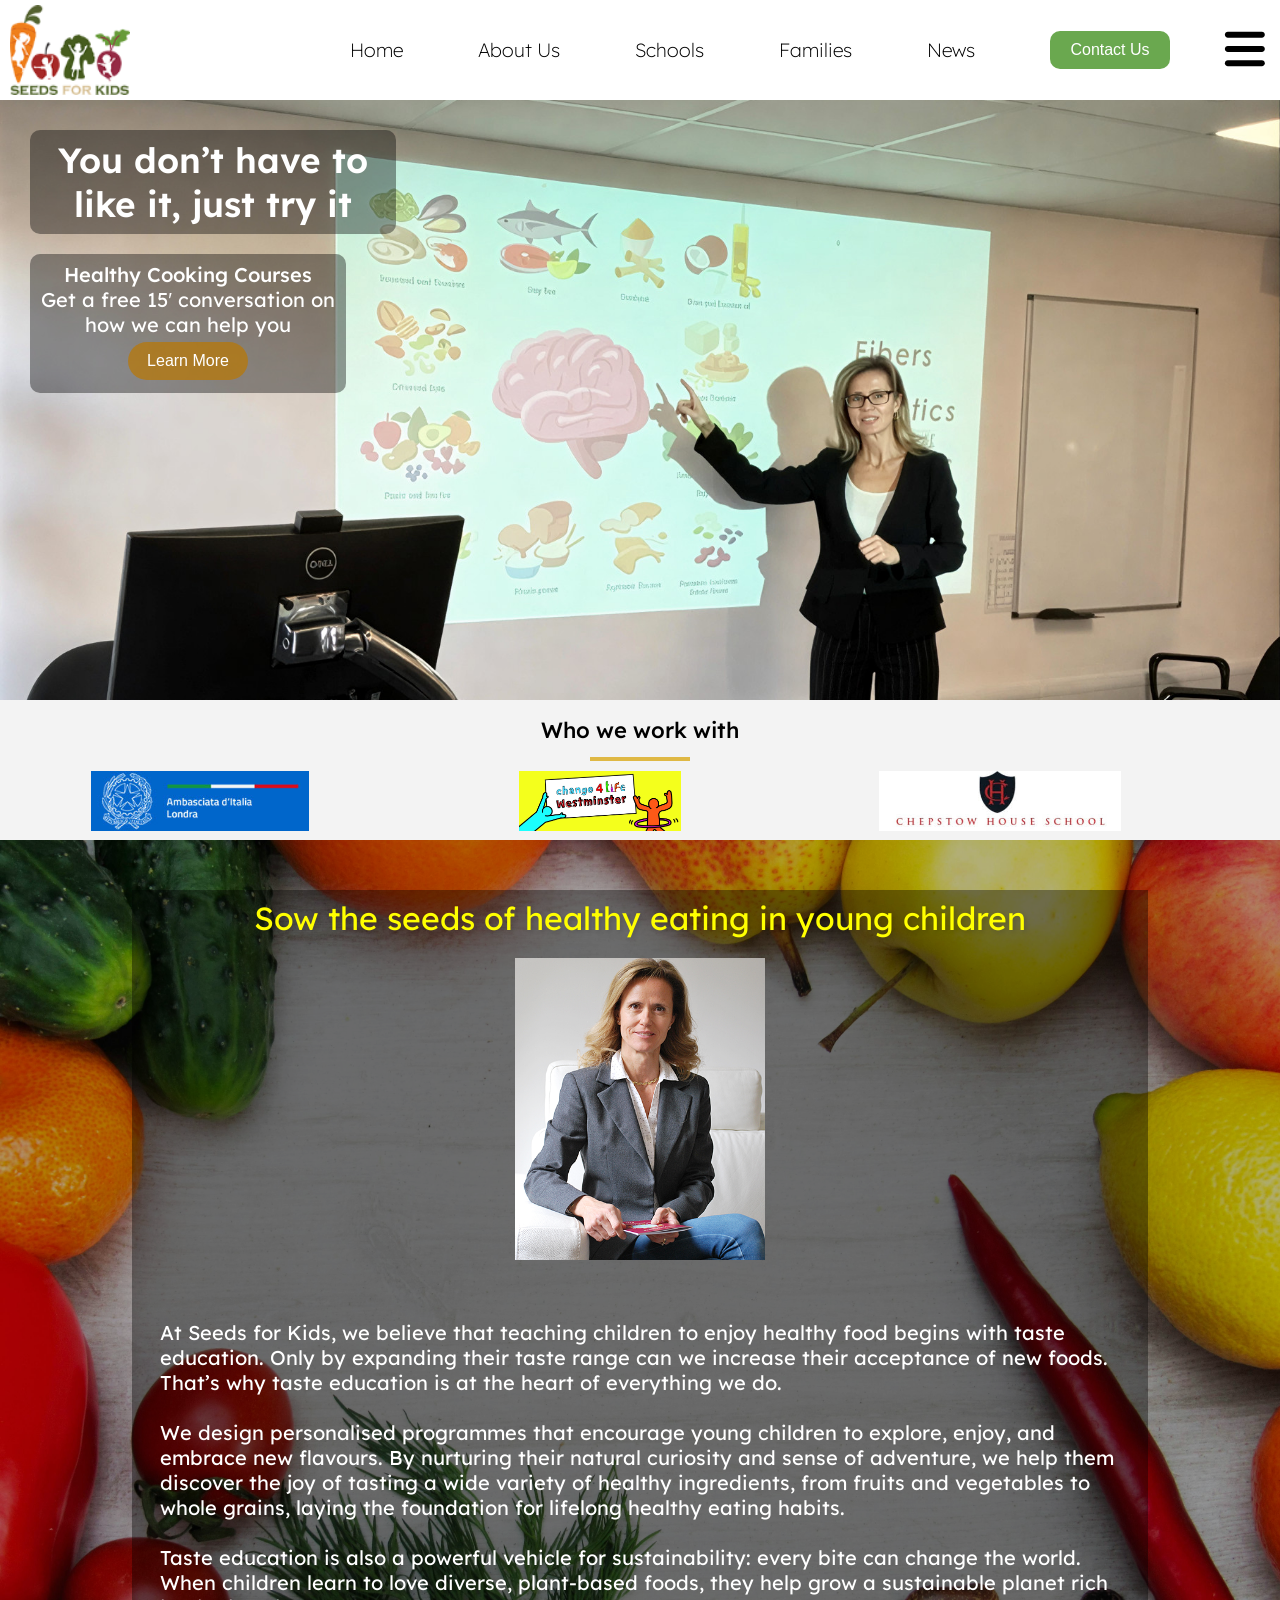
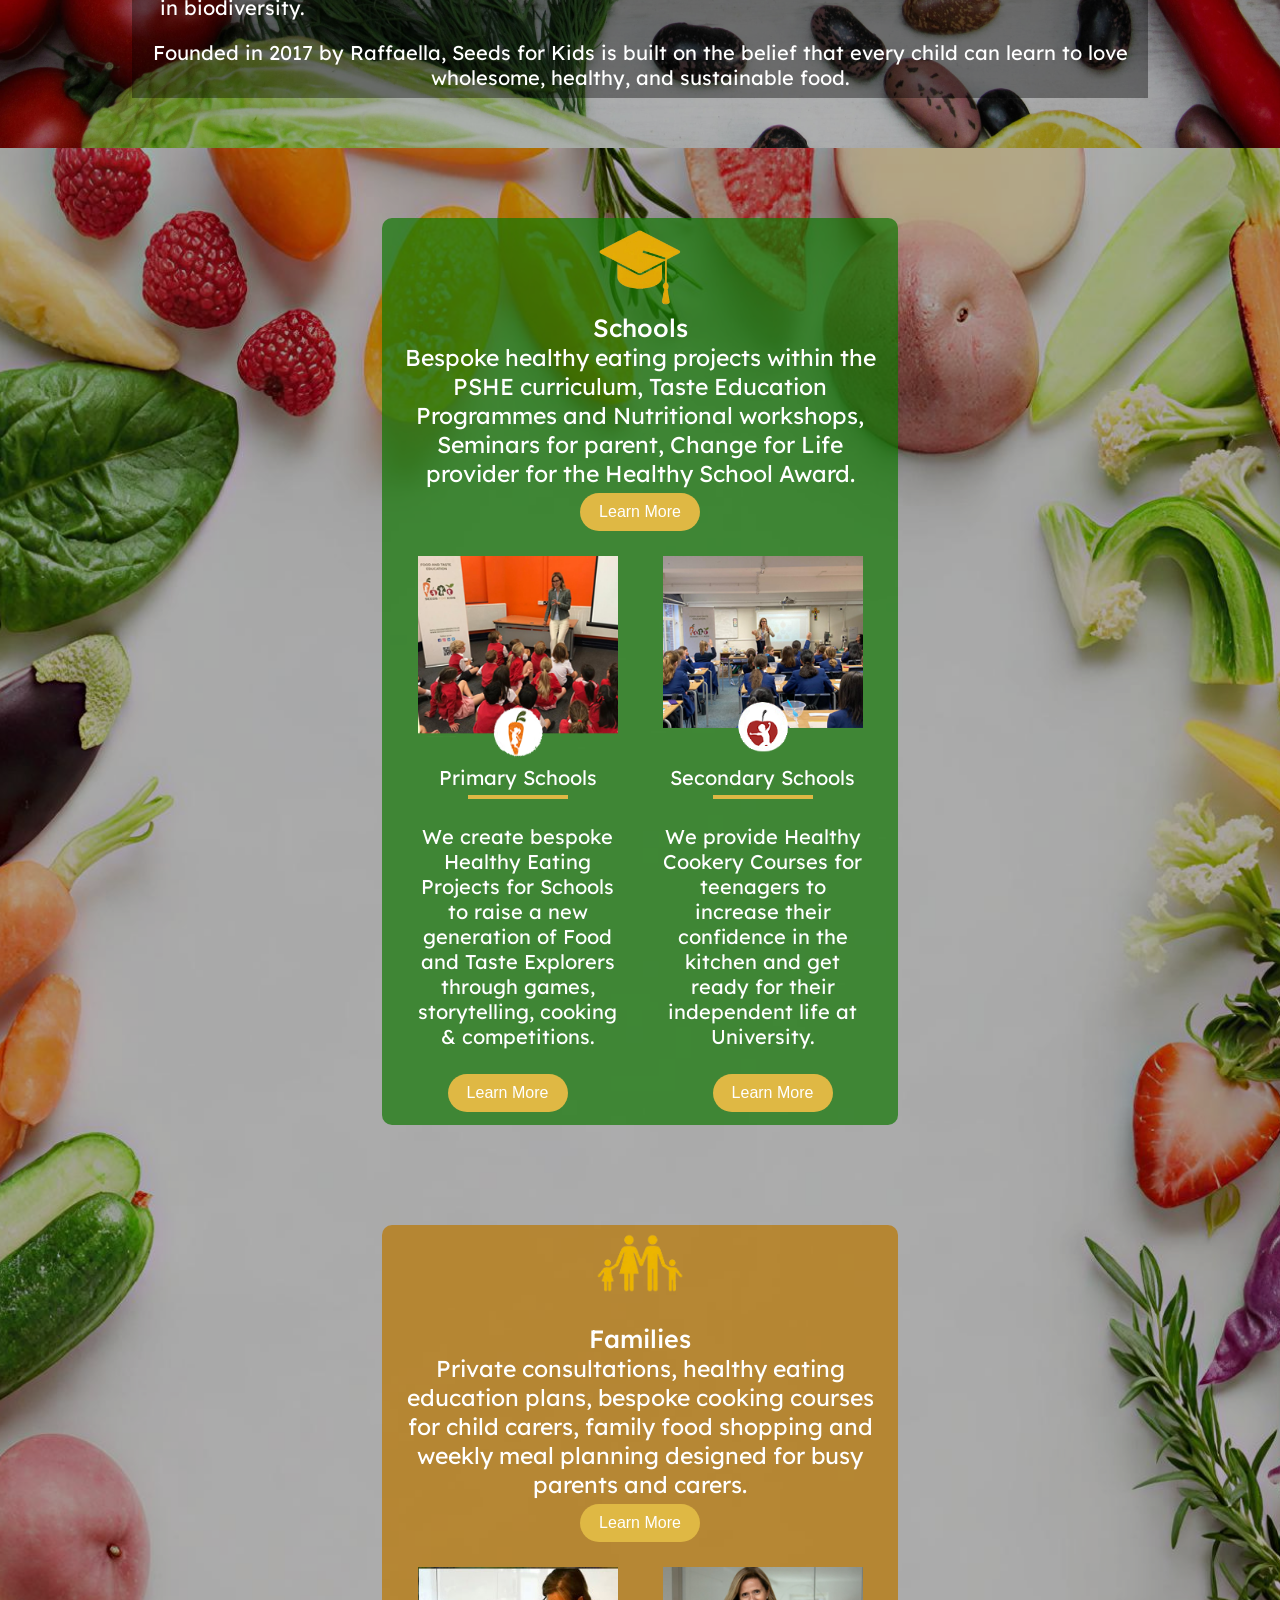
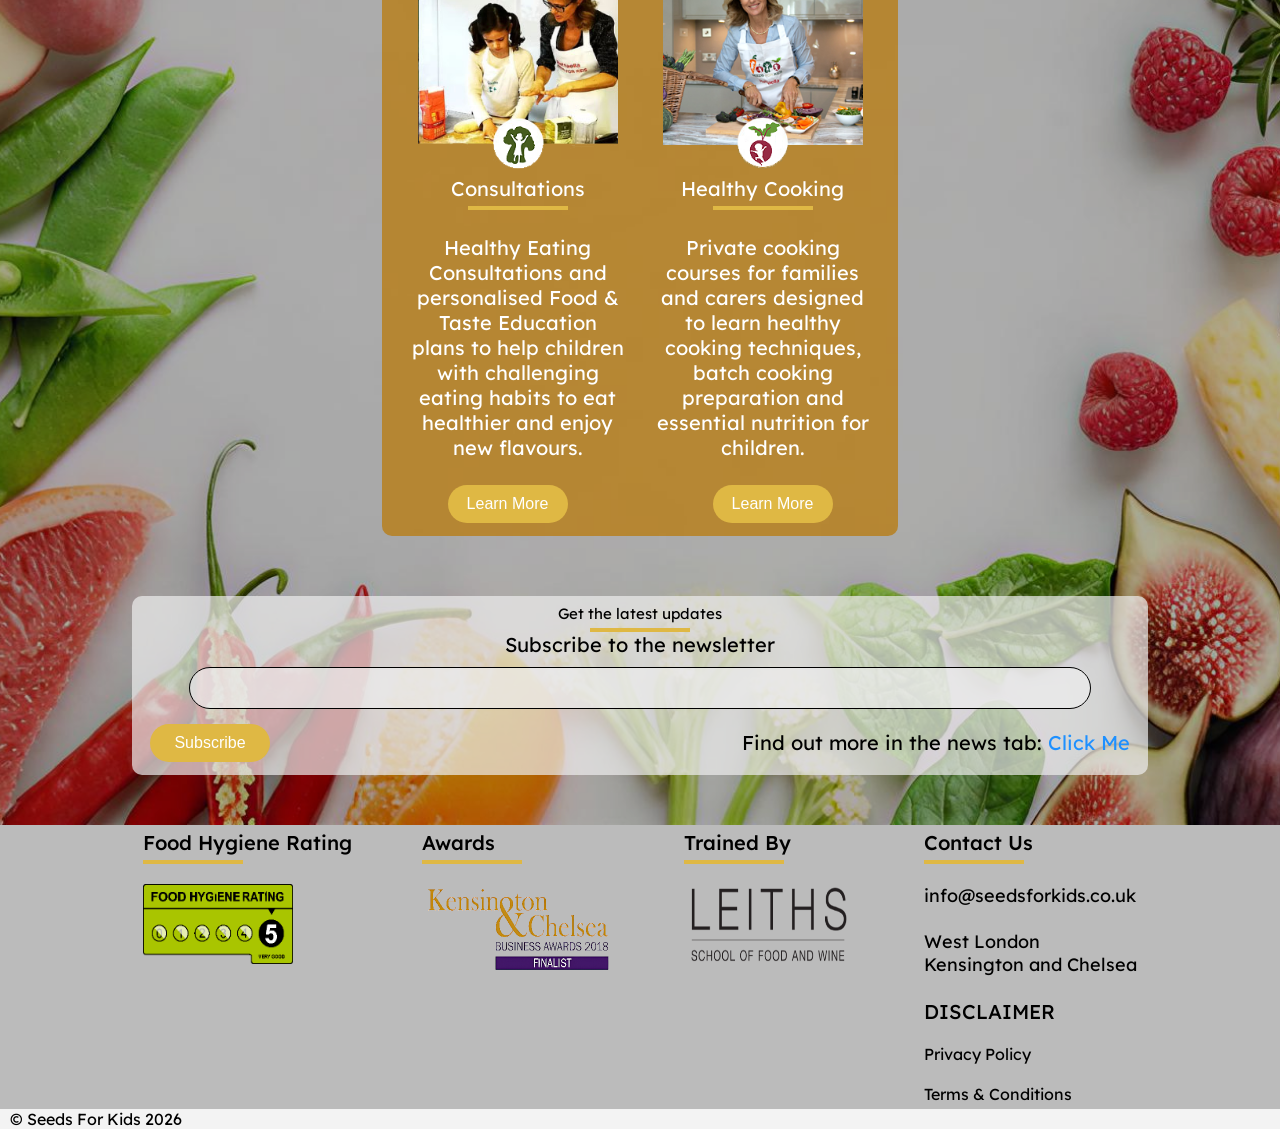
<file: Home.html>
<!doctype html>
<html><!-- InstanceBegin template="/Templates/Template.dwt" codeOutsideHTMLIsLocked="false" -->
<head>
<meta charset="utf-8">
<meta name="viewport" content="width=device-width, initial-scale=1.0">
	<link rel="icon" type="image/png" href="Images/header/website-icon.png">
<!-- InstanceBeginEditable name="doctitle" -->
<title>Seeds For Kids | Home</title>
<!-- InstanceEndEditable -->
<!-- InstanceBeginEditable name="head" -->
<meta name="description" content="Seeds For Kids, an organization for promoting healthy eating. You don't have to like it, just try it.">
<link href="buttons.css" rel="stylesheet" type="text/css">
<script src="Scripts/slideshow.js" defer></script>
<script src="Scripts/newsletter.js" defer></script>
<!-- InstanceEndEditable -->
<link href="layout.css" rel="stylesheet" type="text/css">
<link href="features.css" rel="stylesheet" type="text/css">
<link href="colors.css" rel="stylesheet" type="text/css">
<script src="Scripts/common.js" defer></script>

</head>
<body>

<aside id="sidebar-menu">
	<button onClick="window.location.href='Schools.html';" class="sidebar-button top-btn white-btn">Schools</button>
	<button onClick="window.location.href='Schools.html#Primary';" class="sidebar-button">Primary</button>
	<button onClick="window.location.href='Schools.html#Secondary';" class="sidebar-button">Secondary</button>
	<button onClick="window.location.href='Schools.html#Parents';" class="sidebar-button">Parents</button>
	<button onClick="window.location.href='Families.html';" class="sidebar-button white-btn">Families</button>
	<button onClick="window.location.href='Families.html#Consultation';" class="sidebar-button">Consultation</button>
	<button onClick="window.location.href='Families.html#Education-Plan';" class="sidebar-button">Education Plan</button>
	<button onClick="window.location.href='Families.html#Cooking-Course';" class="sidebar-button">Cooking Course</button>
	<button onClick="window.location.href='News.html';" class="sidebar-button white-btn">News</button>
	<button onClick="window.location.href='https://www.instagram.com/seeds_for_kids/';" class="sidebar-button">Instagram</button>
	<button onClick="window.location.href='https://www.linkedin.com/company/seeds-for-kids/?originalSubdomain=uk';" class="sidebar-button bottom-btn">Linkedin</button>
	<br>
	<button onClick="window.location.href='AboutUs.html';" class="sidebar-button top-btn white-btn">About Us</button>
	<button onClick="window.location.href='ContactUs.html';" class="sidebar-button">Contact Us</button>
	<button onClick="window.location.href='https://seedsforkids.co.uk/terms-conditions/';" class="sidebar-button">Privacy Policy</button>
	<button onClick="window.location.href='https://seedsforkids.co.uk/privacy-policy-2/';" class="sidebar-button">Terms & Conditions</button>
	<button onClick="window.location.href='https://maps.app.goo.gl/5eRiy52tVpKEEdqX8';" class="sidebar-button bottom-btn">Location</button>
</aside>

<header>
	<div id="logo">
		<img src="Images/header/top-logo.png" id="logo-image" alt=""/>
	</div>
	
	<nav>
		<a href="Home.html">Home</a>
		<a href="AboutUs.html">About Us</a>
		<a href="Schools.html">Schools</a>
		<a href="Families.html">Families</a>
		<a href="News.html">News</a>
		<button onClick="window.location.href='ContactUs.html';"><div class="contactus-button">Contact Us</div></button>
	</nav>
	
	<div id="sidebar">
		<button id="sidebar-toggle">
    	<img id="sidebar-icon" src="Images/header/sidebar-icon.svg" width="50px" alt=""/>
		</button>
	</div>
	
</header>
	
<main>
	<!-- InstanceBeginEditable name="Content" -->
	
	<div class="slideshow-container">
		
		<div style="padding: 30px">
			<div style="width: 350px;" class="section-contentbox curved">
				<h1 style="font-size: 35px; font-weight: 600; text-align: center;">
					You don’t have to like it, just try it
				</h1>
			</div>
			<br>
		  <div style="width: 300px;" class="section-contentbox curved">
			  <h2 style="font-weight: 500">
				  Healthy Cooking Courses
			  </h2>
			  <p style="text-align: center;">
				  Get a free 15′ conversation on how we can help you
			  </p>
			  <button><div style="background-color: var(--transparent-orange);" class="curved-button">Learn More</div></button>
			</div>
		</div>
		
		<img src="Images/slideshow/slideshow-1.jpg" class="slide" alt="Slide 1">
		<img src="Images/slideshow/slideshow-2.jpg" class="slide" alt="Slide 2">
		<img src="Images/slideshow/slideshow-3.jpg" class="slide" alt="Slide 2">
	</div>
	<div class="whoweworkwith">
		<div style="width: 100%; padding-bottom: 8px; justify-content: center;" class="centre-horizontal centre-vertical">
			<p style=" padding: 10px; font-size: 22px; font-weight: 500; text-align: center;">
				Who we work with
			</p>
		</div>
		
		<div style="width: 100%;" class="centre-horizontal">
			<div style="margin: -5px 0 10px 0;" class="divider-line"></div>
		</div>
		
		<div class="scroll-track">
			<a href="https://amblondra.esteri.it"><img style="width: 300px" src="Images/slideshow/ambasciatalondra-logo-1.jpg" class="whoweworkwith-image" alt="Ambasciata d'Italia a Londra"></a>
			<a href="https://family-action.org.uk/change4life"><img style="width: 300px" src="Images/slideshow/Change4Life-logo.jpg" class="whoweworkwith-image" alt="Change For Life"></a>
			<a href="https://www.chepstowhouseschool.co.uk"><img style="width: 300px" src="Images/slideshow/chepstow-house-school.jpeg" class="whoweworkwith-image" alt="Chepstow house school"></a>
			<a href="https://www.icslondon.co.uk"><img style="width: 300px" src="Images/slideshow/IcsLondon.jpg" class="whoweworkwith-image" alt="Ics London"></a>
			<a href="https://www.ilcircolo.org.uk"><img style="width: 300px" src="Images/slideshow/ilcircolo-1.jpg" class="whoweworkwith-image" alt="IL Circolo"></a>
			<a href="https://www.olov.rbkc.sch.uk"><img style="width: 300px" src="Images/slideshow/OurLadyOfVictories-logo.jpeg" class="whoweworkwith-image" alt="Our Lady of Victories Catholic primary school"></a>
			<a href="https://www.stpeaton.org.uk"><img style="width: 300px" src="Images/slideshow/stperterseatonsquare.jpg" class="whoweworkwith-image" alt="St Peter's Eaton Square CofE Primary School"></a>
			<a href="https://www.nutrition.org.uk/healthy-eating-week"><img style="width: 300px" src="Images/slideshow/thehealthyeating.jpg" class="whoweworkwith-image" alt="Nutrition's Healthy Eating Week"></a>
			<a href="https://www.rbkc.gov.uk"><img style="width: 300px" src="Images/slideshow/theroyalbarough.jpg" class="whoweworkwith-image" alt="The Royal Borough of kensington and chelsea"></a>
			
			<a href="https://amblondra.esteri.it"><img style="width: 300px" src="Images/slideshow/ambasciatalondra-logo-1.jpg" class="whoweworkwith-image" alt="Ambasciata d'Italia a Londra"></a>
			<a href="https://family-action.org.uk/change4life"><img style="width: 300px" src="Images/slideshow/Change4Life-logo.jpg" class="whoweworkwith-image" alt="Change For Life"></a>
			<a href="https://www.chepstowhouseschool.co.uk"><img style="width: 300px" src="Images/slideshow/chepstow-house-school.jpeg" class="whoweworkwith-image" alt="Chepstow house school"></a>
			<a href="https://www.icslondon.co.uk"><img style="width: 300px" src="Images/slideshow/IcsLondon.jpg" class="whoweworkwith-image" alt="Ics London"></a>
			<a href="https://www.ilcircolo.org.uk"><img style="width: 300px" src="Images/slideshow/ilcircolo-1.jpg" class="whoweworkwith-image" alt="IL Circolo"></a>
			<a href="https://www.olov.rbkc.sch.uk"><img style="width: 300px" src="Images/slideshow/OurLadyOfVictories-logo.jpeg" class="whoweworkwith-image" alt="Our Lady of Victories Catholic primary school"></a>
			<a href="https://www.stpeaton.org.uk"><img style="width: 300px" src="Images/slideshow/stperterseatonsquare.jpg" class="whoweworkwith-image" alt="St Peter's Eaton Square CofE Primary School"></a>
			<a href="https://www.nutrition.org.uk/healthy-eating-week"><img style="width: 300px" src="Images/slideshow/thehealthyeating.jpg" class="whoweworkwith-image" alt="Nutrition's Healthy Eating Week"></a>
			<a href="https://www.rbkc.gov.uk"><img style="width: 300px" src="Images/slideshow/theroyalbarough.jpg" class="whoweworkwith-image" alt="The Royal Borough of kensington and chelsea"></a>
		</div>
	</div>
	
	<div class="section-background">
		<img class="background-image" src="Images/background/background-1.jpg" alt="">
		
		<div class="section-contentbox">
			<h2 class="textshadow" style="width: 100%; text-align: center; font-size: 32px; color: yellow; font-weight: 400;">
				Sow the seeds of healthy eating in young children
			</h2>
			
			<div class="section-halfcontent flex-direction">
				<div class="min-content">
			    	<img loading="lazy" style="width: 250px" src="Images/content/raffaella-img.png" alt="Sow the seeds of healthy eating in young children - The Founder"/>
			  	</div>	
				<p class="sentence-spacing">
					At Seeds for Kids, we believe that teaching children to enjoy healthy food begins with taste education. Only by expanding their taste range can we increase their acceptance of new foods. That’s why taste education is at the heart of everything we do.
					<br>We design personalised programmes that encourage young children to explore, enjoy, and embrace new flavours. By nurturing their natural curiosity and sense of adventure, we help them discover the joy of tasting a wide variety of healthy ingredients, from fruits and vegetables to whole grains, laying the foundation for lifelong healthy eating habits.
					<br>Taste education is also a powerful vehicle for sustainability: every bite can change the world. When children learn to love diverse, plant-based foods, they help grow a sustainable planet rich in biodiversity.
				</p>
			</div>
			
			<p style="width: 100%; text-align: center;">
				Founded in 2017 by Raffaella, Seeds for Kids is built on the belief that every child can learn to love wholesome, healthy, and sustainable food.
			</p>
	  </div>
	</div>
	
	<div style="text-align: center;" class="section-background">
		<img loading="lazy" class="background-image" src="Images/background/background-2.jpg" alt=""/>
			
		<div style="align-items: flex-start;" class="section-halfcontent large-gap flex-direction">
			<div style="background-color: var(--transparent-green);" class="section-contentbox min-halfcontent curved">
				<div>
			    	<img loading="lazy" class="image-shadow" src="Images/content/school-hat.png" style="width: 90px;" alt=""/>
				</div>
				
				<h2 style="font-size: 25px; font-weight: 500;">
					Schools
				</h2>
				<p style="font-size: 23px;">
					Bespoke healthy eating projects within the PSHE curriculum, Taste Education Programmes and Nutritional workshops, Seminars for parent, Change for Life provider for the Healthy School Award.
				</p>
				<div style="align-content: center;">
					<button onClick="window.location.href='Schools.html';"><div style="background-color: var(--other-gold);" class="curved-button">Learn More</div></button>
				</div>
				
				<div style="width: 100%; align-items: flex-start;" class="section-halfcontent">
				  <div style="width: 100%;">
					  <img loading="lazy" style="width: 200px;" src="Images/content/primary-school.png" alt="Primary Schools"/>
					  <h2 style="font-weight: 400">
						  Primary Schools
					  </h2>
					  <div class="divider-line centre-line"></div>
					  <br>
					  <p>
						  We create bespoke Healthy Eating Projects for Schools to raise a new generation of Food and Taste Explorers through games, storytelling, cooking & competitions.
					  </p>
				  </div>
				  <div style="width: 100%;">
					  <img loading="lazy" style="width: 200px;" src="Images/content/secondary-schools.png" alt="Secondary Schools"/>
					  <h2 style="font-weight: 400">
						  Secondary Schools
					  </h2>
					  <div class="divider-line centre-line"></div>
					  <br>
					  <p>
						  We provide Healthy Cookery Courses for teenagers to increase their confidence in the kitchen and get ready for their independent life at University.
					  </p>
				  </div>
				</div>
				
				<div style="width: 100%; padding: 0px;" class="section-halfcontent">
					<div style="width: 100%;">
						<button onClick="window.location.href='Schools.html#Primary';"><div style="background-color: var(--other-gold);" class="curved-button">Learn More</div></button>
					</div>
					<div style="width: 100%;">
						<button onClick="window.location.href='Schools.html#Secondary';"><div style="background-color: var(--other-gold);" class="curved-button">Learn More</div></button>
					</div>
				</div>
			</div>
			
			<div style="background-color: var(--transparent-orange);" class="section-contentbox min-halfcontent curved">
				<div>
			    	<img loading="lazy" class="image-shadow" src="Images/content/family-icon.png" style="width: 90px;" alt=""/> </div>
				<br>
				<h2 style="font-size: 25px; font-weight: 500;">
					Families
				</h2>
				<p style="font-size: 23px;">
					Private consultations, healthy eating education plans, bespoke cooking courses for child carers, family food shopping and weekly meal planning designed for busy parents and carers.
				</p>
				<div style="align-content: center;">
					<button onClick="window.location.href='https://seedsforkids.co.uk/booking-calender/'"><div style="background-color: var(--other-gold);" class="curved-button">Learn More</div></button>
				</div>
				
				<div style="width: 100%; align-items: flex-start;" class="section-halfcontent">
				  <div style="width: 100%;">
					  <img loading="lazy" style="width: 200px;" src="Images/content/food-eduction-plan.png	" alt="Consultations"/>
					  <h2 style="font-weight: 400">
						  Consultations
					  </h2>
					  <div class="divider-line centre-line"></div>
					  <br>
					  <p>
						  Healthy Eating Consultations and personalised Food & Taste Education plans to help children with challenging eating habits to eat healthier and enjoy new flavours.
					  </p>
				  </div>
				  <div style="width: 100%;">
					  <img loading="lazy" style="width: 200px;" src="Images/content/healthy-cooking-courses.png" alt="Healthy Cooking"/>
					  <h2 style="font-weight: 400">
						  Healthy Cooking
					  </h2>
					  <div class="divider-line centre-line"></div>
					  <br>
					  <p>
						  Private cooking courses for families and carers designed to learn healthy cooking techniques, batch cooking preparation and essential nutrition for children.
					  </p>
				  </div>
				</div>
				
				<div style="width: 100%; padding: 0px;" class="section-halfcontent">
					<div style="width: 100%;">
						<button onClick="window.location.href='https://seedsforkids.co.uk/food-education-plan/';"><div style="background-color: var(--other-gold);" class="curved-button">Learn More</div></button>
					</div>
					<div style="width: 100%;">
						<button onClick="window.location.href='https://seedsforkids.co.uk/healthy-cooking-courses/';"><div style="background-color: var(--other-gold);" class="curved-button">Learn More</div></button>
					</div>
				</div>
			</div>
		</div>
		
		<br>
		<br>
		
		<div style="background-color: var(--transparent-white); color: var(--black);" class="section-contentbox curved">
			<p style="font-size: 15px;">
				Get the latest updates
			</p>
			<div class="divider-line centre-line"></div>
			<p>
				Subscribe to the newsletter
			</p>
			<div style="background-color: var(--transparent-white)" class="textbox">
				<input type="text" name="newsletter" id="inputNewsletter">
			</div>
			
			<div style="width: 100%; padding: 10px 10px 0 10px;" class="section-halfcontent">
				<div style="text-align: left;">
					<button onClick="submitNewsletter()"><div style="background-color: var(--other-gold);" class="curved-button">Subscribe</div></button>
				</div>
				<div style="width: 100%; text-align: right;">
					Find out more in the news tab: <a style="color: dodgerblue;" href="News.html">Click Me</a> 
				</div>
			</div>
			
		</div>
		
	</div>
	
  <!-- InstanceEndEditable -->
</main>
	
<footer>
	<div class="footerbox">
		<p style="font-size: 20px; font-weight: 500;">
			Food Hygiene Rating
	  		<br>
			<div class="divider-line"></div>
	  		<br>
	  		<img loading="lazy" src="Images/footer/food-hygiene-rating.png" width="150" height="80" alt="Food Hygiene Rating 5"/>
		</p>
	</div>
	<div class="footerbox">
		<p style="font-size: 20px; font-weight: 500;">
			Awards
			<br>
			<div class="divider-line"></div>
			<br>
			<img loading="lazy" src="Images/footer/kensington-chelsea-18finalist.png" width="192" height="90" alt="Kensington and Chelsea Business Awards 2018 FINALIST"/>
		</p>
	</div>
	<div class="footerbox">
		<p style="font-size: 20px; font-weight: 500;">
			Trained By
			<br>
			<div class="divider-line"></div>
			<br>
    		<img loading="lazy" src="Images/footer/leiths-cookery.png" width="170" height="80" alt="Leiths, School of food and wine."/>
		</p>
	</div>
	<div class="footerbox">
		<p style="font-size: 20px; font-weight: 500;">
			Contact Us
			<div class="divider-line"></div>
			<br>
		</p>
		
		<p style="font-size: 18px; font-weight: 400;">
			<a href="mailto:info@seedsforkids.co.uk">
    			info@seedsforkids.co.uk
			</a>
			<br><br>
			West London
			<br>
			Kensington and Chelsea
			<br><br>
		</p>
			
		<p style="font-size: 20px; font-weight: 450;">DISCLAIMER</p>

		<p>
			<br>
			<a href="https://seedsforkids.co.uk/privacy-policy-2/">Privacy Policy</a>
			<br><br>
			<a href="https://seedsforkids.co.uk/terms-conditions/">Terms & Conditions</a>
		</p>
	</div>
</footer>
<div style="width: 100%; padding-left: 10px; background-color: var(--darker-white)">
	© Seeds For Kids 2026
</div>

<dialog id="popup">
  <p style="font-size: 25px; font-weight: 600;" id="popup-title"></p>
  <p id="popup-text"></p>
  <br>
  <form method="dialog">
    <button class="sidebar-button top-btn bottom-btn white-btn">Close</button>
  </form>
</dialog>

</body>
<!-- InstanceEnd --></html>
</file>
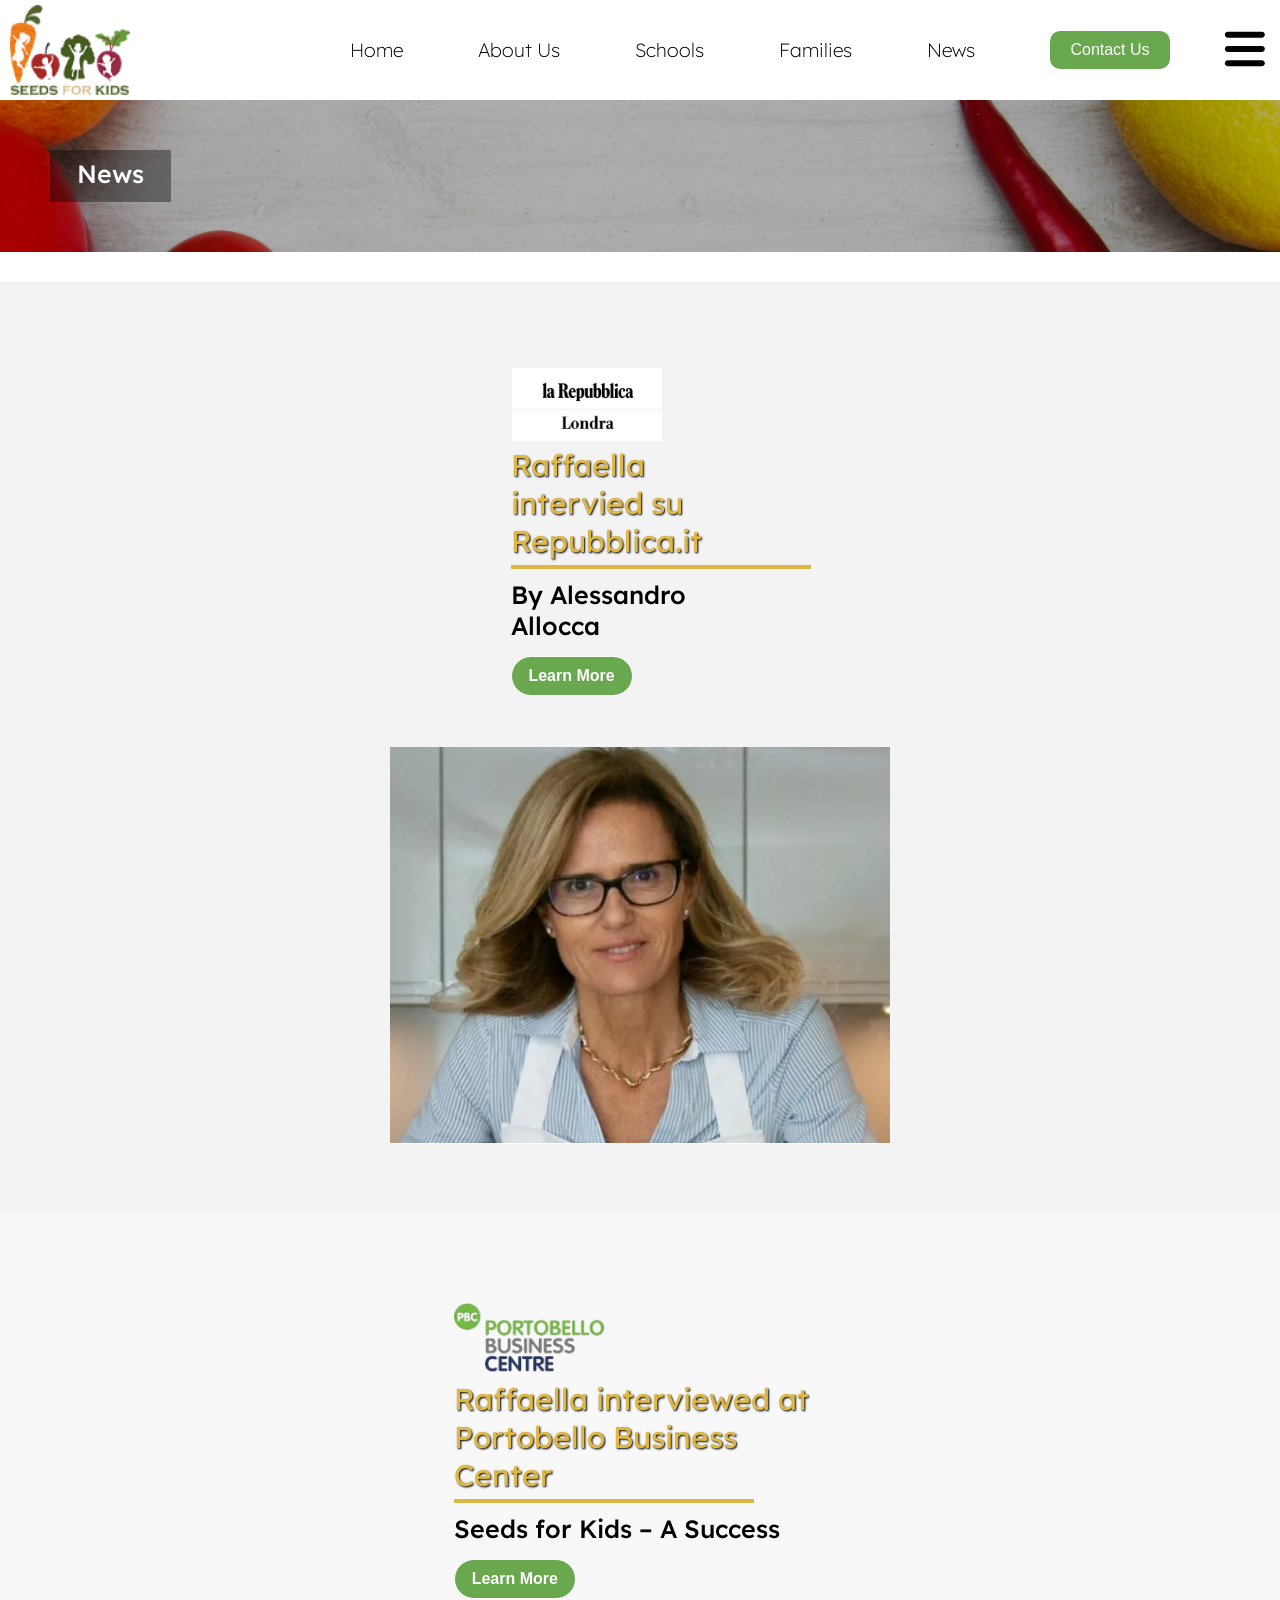
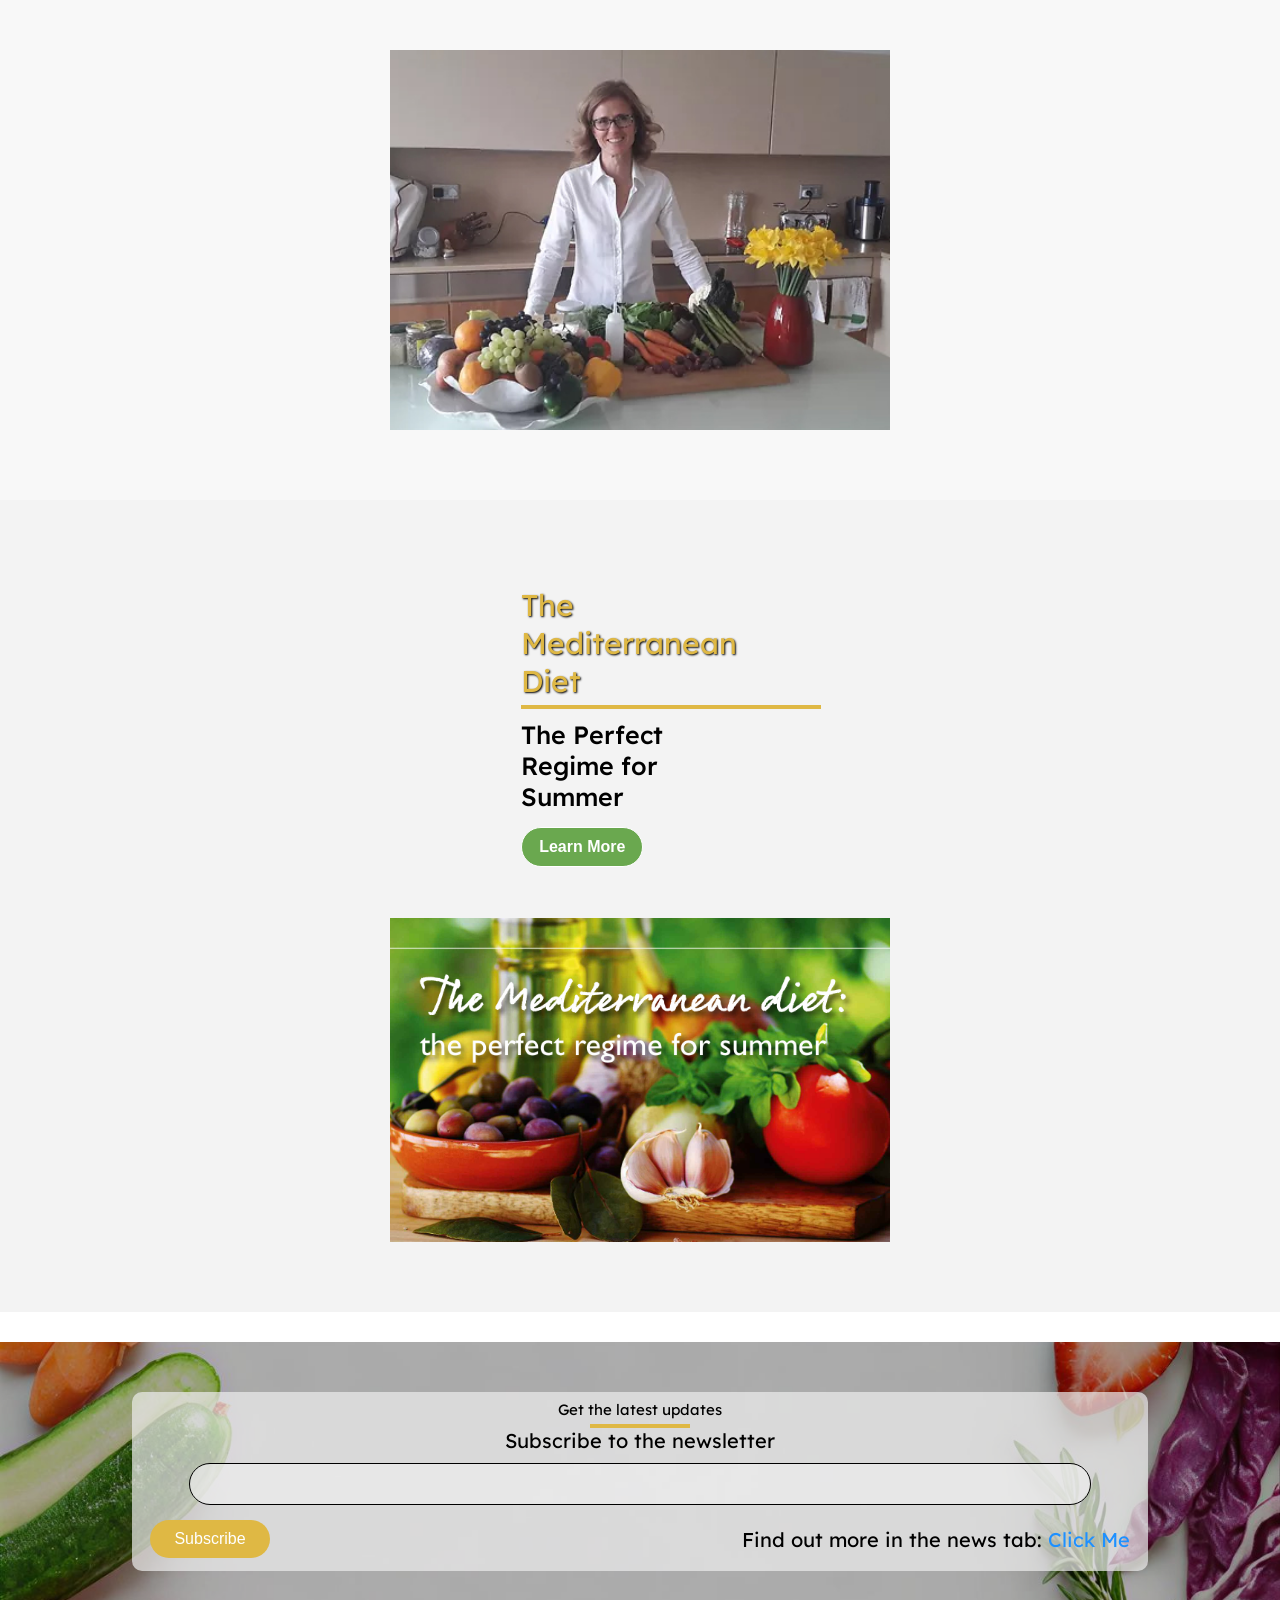
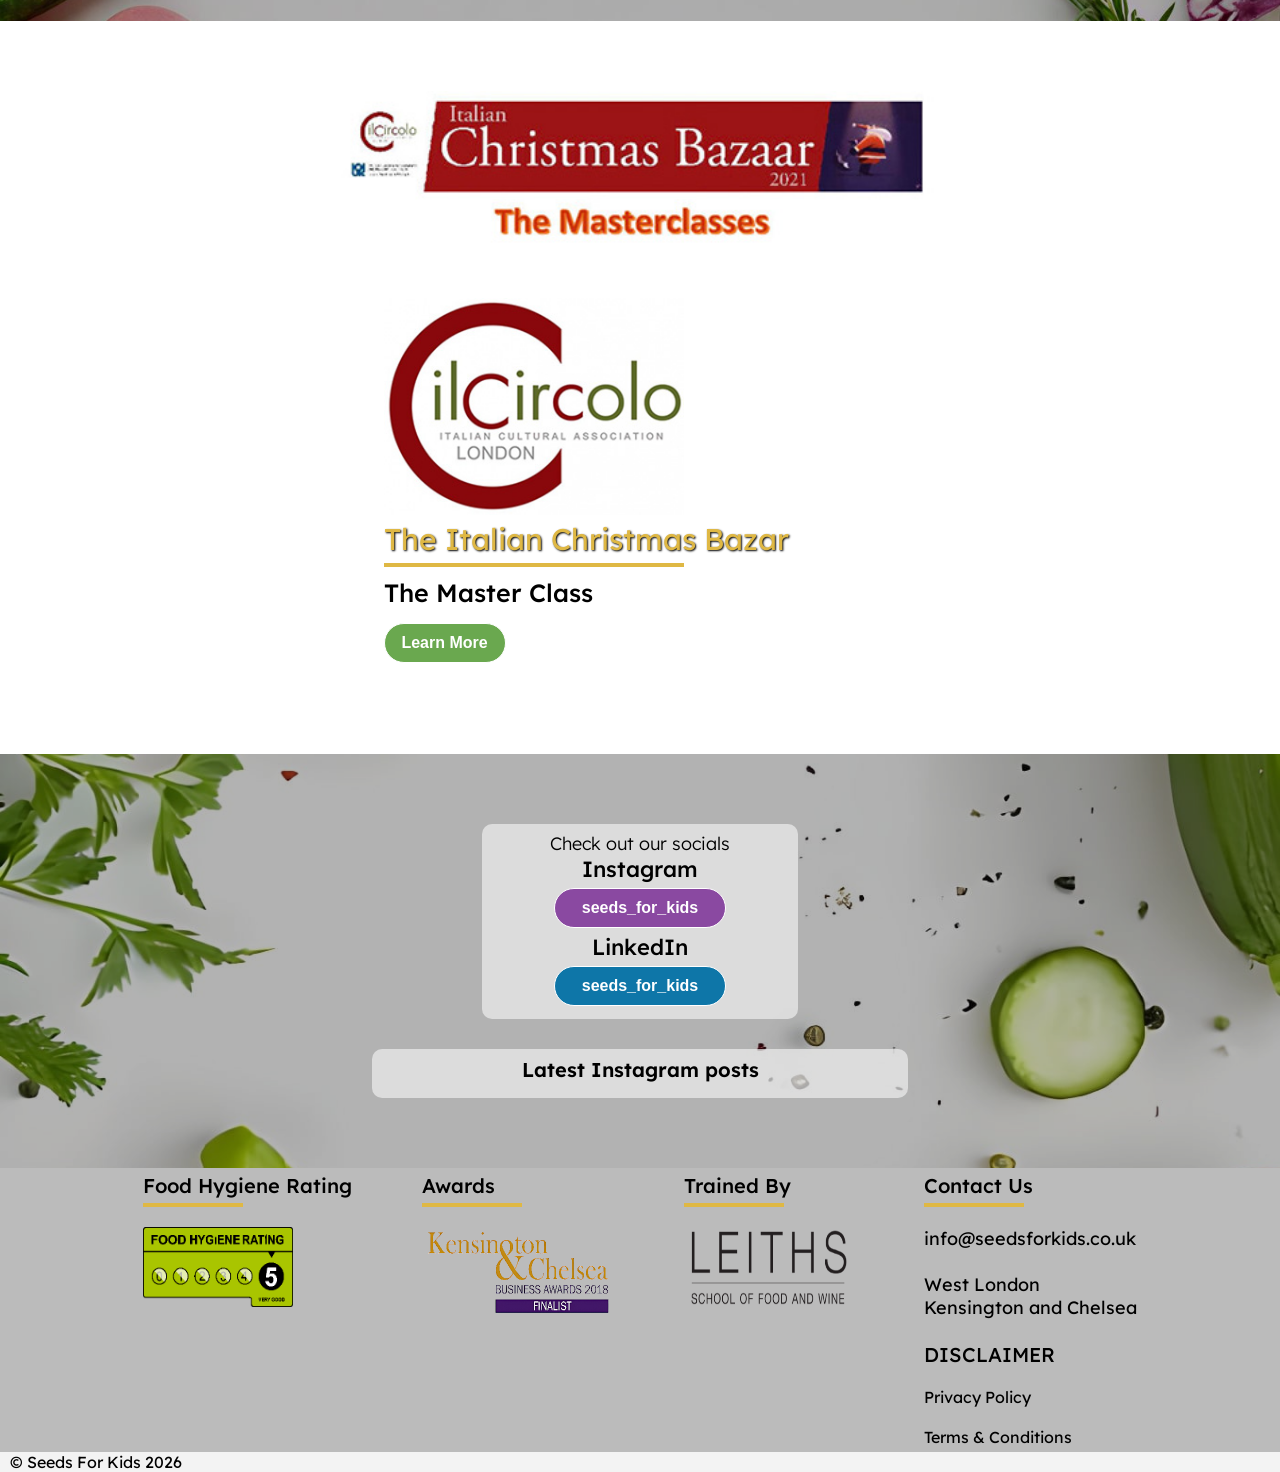
<file: News.html>
<!doctype html>
<html><!-- InstanceBegin template="/Templates/Template.dwt" codeOutsideHTMLIsLocked="false" -->
<head>
<meta charset="utf-8">
<meta name="viewport" content="width=device-width, initial-scale=1.0">
	<link rel="icon" type="image/png" href="Images/header/website-icon.png">
<!-- InstanceBeginEditable name="doctitle" -->
<meta name="description" content="Seeds For Kids News. Raffaella interviews, Portobello bussiness Centre, The mediterranean Diet and the Italian Christmass Bazar.">
<title>Seeds For Kids | News</title>
<link href="buttons.css" rel="stylesheet" type="text/css">
<script src="Scripts/newsletter.js" defer></script>
<!-- InstanceEndEditable -->
<!-- InstanceBeginEditable name="head" -->
<!-- InstanceEndEditable -->
<link href="layout.css" rel="stylesheet" type="text/css">
<link href="features.css" rel="stylesheet" type="text/css">
<link href="colors.css" rel="stylesheet" type="text/css">
<script src="Scripts/common.js" defer></script>

</head>
<body>

<aside id="sidebar-menu">
	<button onClick="window.location.href='Schools.html';" class="sidebar-button top-btn white-btn">Schools</button>
	<button onClick="window.location.href='Schools.html#Primary';" class="sidebar-button">Primary</button>
	<button onClick="window.location.href='Schools.html#Secondary';" class="sidebar-button">Secondary</button>
	<button onClick="window.location.href='Schools.html#Parents';" class="sidebar-button">Parents</button>
	<button onClick="window.location.href='Families.html';" class="sidebar-button white-btn">Families</button>
	<button onClick="window.location.href='Families.html#Consultation';" class="sidebar-button">Consultation</button>
	<button onClick="window.location.href='Families.html#Education-Plan';" class="sidebar-button">Education Plan</button>
	<button onClick="window.location.href='Families.html#Cooking-Course';" class="sidebar-button">Cooking Course</button>
	<button onClick="window.location.href='News.html';" class="sidebar-button white-btn">News</button>
	<button onClick="window.location.href='https://www.instagram.com/seeds_for_kids/';" class="sidebar-button">Instagram</button>
	<button onClick="window.location.href='https://www.linkedin.com/company/seeds-for-kids/?originalSubdomain=uk';" class="sidebar-button bottom-btn">Linkedin</button>
	<br>
	<button onClick="window.location.href='AboutUs.html';" class="sidebar-button top-btn white-btn">About Us</button>
	<button onClick="window.location.href='ContactUs.html';" class="sidebar-button">Contact Us</button>
	<button onClick="window.location.href='https://seedsforkids.co.uk/terms-conditions/';" class="sidebar-button">Privacy Policy</button>
	<button onClick="window.location.href='https://seedsforkids.co.uk/privacy-policy-2/';" class="sidebar-button">Terms & Conditions</button>
	<button onClick="window.location.href='https://maps.app.goo.gl/5eRiy52tVpKEEdqX8';" class="sidebar-button bottom-btn">Location</button>
</aside>

<header>
	<div id="logo">
		<img src="Images/header/top-logo.png" id="logo-image" alt=""/>
	</div>
	
	<nav>
		<a href="Home.html">Home</a>
		<a href="AboutUs.html">About Us</a>
		<a href="Schools.html">Schools</a>
		<a href="Families.html">Families</a>
		<a href="News.html">News</a>
		<button onClick="window.location.href='ContactUs.html';"><div class="contactus-button">Contact Us</div></button>
	</nav>
	
	<div id="sidebar">
		<button id="sidebar-toggle">
    	<img id="sidebar-icon" src="Images/header/sidebar-icon.svg" width="50px" alt=""/>
		</button>
	</div>
	
</header>
	
<main>
	<!-- InstanceBeginEditable name="Content" -->
	
	<div style="align-items: flex-start;" class="section-background">
		<img class="background-image" src="Images/background/background-1.jpg" alt=""/>
		
		<div style="width: 105px; margin-left: 50px" class="section-contentbox">
			<h1 style="font-size: 25px; font-weight: 500; padding-bottom: 5px;">
				News
			</h1>
		
		</div>
	</div>
	
	<div class="section-background page-divider"></div>
	
	<div class="section-background">
	  <div class="background-color" style="background-color: var(--darker-white);"></div>
		
	  <div class="section-halfcontent flex-direction centre-horizontal">
		
		<div class="section-contentbox" style="background-color: transparent; width: 50%">
			
				<div style="background-color: transparent; color: black" class="section-contentbox">
					<div style="width: 99%">
						<img style="width: 150px; z-index: 1;" src="Images/content/larepubblica.png" alt="La Repubblica - Londra"/>
					</div>
					
					<p style="width: 100%;" class="special-gold">
						Raffaella intervied su Repubblica.it
					</p>
					<div style="width: 100%;">
						<div style="width: 300px; " class="divider-line"></div>
					</div>
					
					<p style="width: 100%; padding: 10px; font-size: 25px; font-weight: 500;">
						By Alessandro Allocca
					</p>
					
					<div style="width: 100%">
						<button onClick="window.location.href='https://seedsforkids-co-uk.stackstaging.com/wp-content/uploads/2023/05/Litaliana-che-insegna-ai-bambini-inglesi-come-mangiare-sano-la-Repubblica.pdf';"><div style="background-color: var(--other-lightgreen);" class="curved-button button-outline">Learn More</div></button>
					</div>
				</div>
			</div>
		  
		  <img style="width: 500px; z-index: 1;" src="Images/content/raffaella-repubblica.png" alt="Raffaella intervied su Repubblica.it"/>
		</div>
	</div>
	
	<div class="section-background">
	  <div class="background-color" style="background-color: var(--ligther-gray);"></div>
		
	  <div class="section-halfcontent flex-direction centre-horizontal">
		
		<div class="section-contentbox" style="background-color: transparent; width: 50%">
			
				<div style="background-color: transparent; color: black" class="section-contentbox">
					
					<div style="width: 100%;">
						<img style="width: 150px; z-index: 1;" src="Images/content/portbello.png" alt="Portobello Business Centre"/>
					</div>
					
					<p style="width: 100%;" class="special-gold">
						Raffaella interviewed at Portobello Business Center
					</p>
					<div style="width: 100%;">
						<div style="width: 300px; " class="divider-line"></div>
					</div>
					
					<p style="width: 100%; padding: 10px; font-size: 25px; font-weight: 500;">
						Seeds for Kids – A Success <Story></Story>
					</p>
					
					<div style="width: 100%">
						<button onClick="window.location.href='https://seedsforkids-co-uk.stackstaging.com/wp-content/uploads/2022/02/Raffaella-interviewed-at-Portobello-business-center.pdf';"><div style="background-color: var(--other-lightgreen);" class="curved-button button-outline">Learn More</div></button>
					</div>
				</div>
			</div>
		  
		  <img style="width: 500px; z-index: 1;" src="Images/content/raffaella-img2.jpg" alt="Raffaella interviewed at Portobello business centre."/>
		</div>
	</div>
	
	<div class="section-background">
	  <div class="background-color" style="background-color: var(--darker-white);"></div>
		
	  <div class="section-halfcontent flex-direction centre-horizontal">
		
		<div class="section-contentbox" style="background-color: transparent; width: 50%">
			
				<div style="background-color: transparent; color: black" class="section-contentbox">
					
					<p style="width: 100%;" class="special-gold">
						The Mediterranean Diet
					</p>
					<div style="width: 100%;">
						<div style="width: 300px; " class="divider-line"></div>
					</div>
					
					<p style="width: 100%; padding: 10px; font-size: 25px; font-weight: 500;">
						The Perfect Regime for Summer
					</p>
					
					<div style="width: 100%">
						<button onClick="window.location.href='https://seedsforkids-co-uk.stackstaging.com/wp-content/uploads/2022/02/FOC-74-July-August-HEALTH.pdf';"><div style="background-color: var(--other-lightgreen);" class="curved-button button-outline">Learn More</div></button>
					</div>
				</div>
			</div>
		  
		  <img style="width: 500px; z-index: 1;" src="Images/content/mediterranean-diet.png" alt="The Mediterranean Diet."/>
		</div>
	</div>
	
	<div class="section-background page-divider"></div>
	
	<div style="text-align: center;" class="section-background">
		<img loading="lazy" class="background-image" src="Images/background/background-2.jpg" alt=""/>
		
		<div style="background-color: var(--transparent-white); color: var(--black);" class="section-contentbox curved">
			<p style="font-size: 15px;">
				Get the latest updates
			</p>
			<div class="divider-line centre-line"></div>
			<p>
				Subscribe to the newsletter
			</p>
			<div style="background-color: var(--transparent-white)" class="textbox">
				<input type="text" name="newsletter" id="inputNewsletter">
			</div>
			
			<div style="width: 100%; padding: 10px 10px 0 10px;" class="section-halfcontent">
				<div style="text-align: left;">
					<button onClick="submitNewsletter()"><div style="background-color: var(--other-gold);" class="curved-button">Subscribe</div></button>
				</div>
				<div style="width: 100%; text-align: right;">
					Find out more in the news tab: <a style="color: dodgerblue;" href="News.html">Click Me</a> 
				</div>
			</div>
			
		</div>
		
	</div>
	
	<div class="section-background">
	  <div class="background-color" style="background-color: var(--white);"></div>
		
	  <div class="section-halfcontent flex-direction centre-horizontal">
		  
		  <img loading="lazy" style="width: 600px; z-index: 1;" src="Images/content/italian-christmas-bazar.jpg" alt="Italian christmas bazaar 2021, The masterclasses."/>
		
		<div class="section-contentbox" style="background-color: transparent; width: min(90%, 600px)">
			
				<div style="background-color: transparent; color: black" class="section-contentbox">
					
					<div style="width: 100%;">
						<img loading="lazy" style="width: 300px; z-index: 1;" src="Images/content/ilcircolo.jpg" alt="ilcircolo logo"/>
					</div>
					
					<p style="width: 100%;" class="special-gold">
						The Italian Christmas Bazar
					</p>
					<div style="width: 100%;">
						<div style="width: 300px; " class="divider-line"></div>
					</div>
					
					<p style="width: 100%; padding: 10px; font-size: 25px; font-weight: 500;">
						The Master Class
					</p>
					
					<div style="width: 100%">
						<button onClick="window.location.href='https://seedsforkids-co-uk.stackstaging.com/wp-content/uploads/2023/05/Impaginato_Locandina_Bazaar_Retro-3-1.pdf';"><div style="background-color: var(--other-lightgreen);" class="curved-button button-outline">Learn More</div></button>
					</div>
				</div>
			</div>
		</div>
	</div>
	
	<div class="section-background">
	  <img loading="lazy" class="background-image" src="Images/background/background-5.jpg" alt=""/>
		
		<div style="width: 80%" class="section-halfcontent flex-direction centre-horizontal">
			
		  <div style="width: min(300px, 100%); background-color: var(--transparent-white); color: black;" class="section-contentbox curved">
				<p style="font-weight: 300; font-size: 18px;">Check out our socials
				</p>
				<p style="font-weight: 500; font-size: 22px">Instagram
				</p>
				<button onClick="window.location.href='https://www.instagram.com/seeds_for_kids'"><div style="background-color: var(--instagram-color); width: 150px" class="curved-button button-outline">seeds_for_kids</div></button>
				<p style="font-weight: 500; font-size: 22px">LinkedIn					
				</p>
				<button onClick="window.location.href='https://www.linkedin.com/company/seeds-for-kids/'"><div style="background-color: var(--linkedin-color); width: 150px" class="curved-button button-outline">seeds_for_kids</div></button>
			</div>
			
			
			
			<div style="width: min(520px, 100%); background-color: var(--transparent-white); color: black;" class="section-contentbox curved">
				<h2 style="font-weight: 600; padding-bottom: 8px">Latest Instagram posts</h2>

				<!-- Elfsight Instagram Feed -->
				<script src="https://elfsightcdn.com/platform.js" async></script>
				<div class="elfsight-app-a140cb0f-6b9a-4c97-a1c5-47cf479962c4" data-elfsight-app-lazy></div>
			</div>
	  </div>
	</div>
	
	
	<!-- InstanceEndEditable -->
</main>
	
<footer>
	<div class="footerbox">
		<p style="font-size: 20px; font-weight: 500;">
			Food Hygiene Rating
	  		<br>
			<div class="divider-line"></div>
	  		<br>
	  		<img loading="lazy" src="Images/footer/food-hygiene-rating.png" width="150" height="80" alt="Food Hygiene Rating 5"/>
		</p>
	</div>
	<div class="footerbox">
		<p style="font-size: 20px; font-weight: 500;">
			Awards
			<br>
			<div class="divider-line"></div>
			<br>
			<img loading="lazy" src="Images/footer/kensington-chelsea-18finalist.png" width="192" height="90" alt="Kensington and Chelsea Business Awards 2018 FINALIST"/>
		</p>
	</div>
	<div class="footerbox">
		<p style="font-size: 20px; font-weight: 500;">
			Trained By
			<br>
			<div class="divider-line"></div>
			<br>
    		<img loading="lazy" src="Images/footer/leiths-cookery.png" width="170" height="80" alt="Leiths, School of food and wine."/>
		</p>
	</div>
	<div class="footerbox">
		<p style="font-size: 20px; font-weight: 500;">
			Contact Us
			<div class="divider-line"></div>
			<br>
		</p>
		
		<p style="font-size: 18px; font-weight: 400;">
			<a href="mailto:info@seedsforkids.co.uk">
    			info@seedsforkids.co.uk
			</a>
			<br><br>
			West London
			<br>
			Kensington and Chelsea
			<br><br>
		</p>
			
		<p style="font-size: 20px; font-weight: 450;">DISCLAIMER</p>

		<p>
			<br>
			<a href="https://seedsforkids.co.uk/privacy-policy-2/">Privacy Policy</a>
			<br><br>
			<a href="https://seedsforkids.co.uk/terms-conditions/">Terms & Conditions</a>
		</p>
	</div>
</footer>
<div style="width: 100%; padding-left: 10px; background-color: var(--darker-white)">
	© Seeds For Kids 2026
</div>

<dialog id="popup">
  <p style="font-size: 25px; font-weight: 600;" id="popup-title"></p>
  <p id="popup-text"></p>
  <br>
  <form method="dialog">
    <button class="sidebar-button top-btn bottom-btn white-btn">Close</button>
  </form>
</dialog>

</body>
<!-- InstanceEnd --></html>
</file>
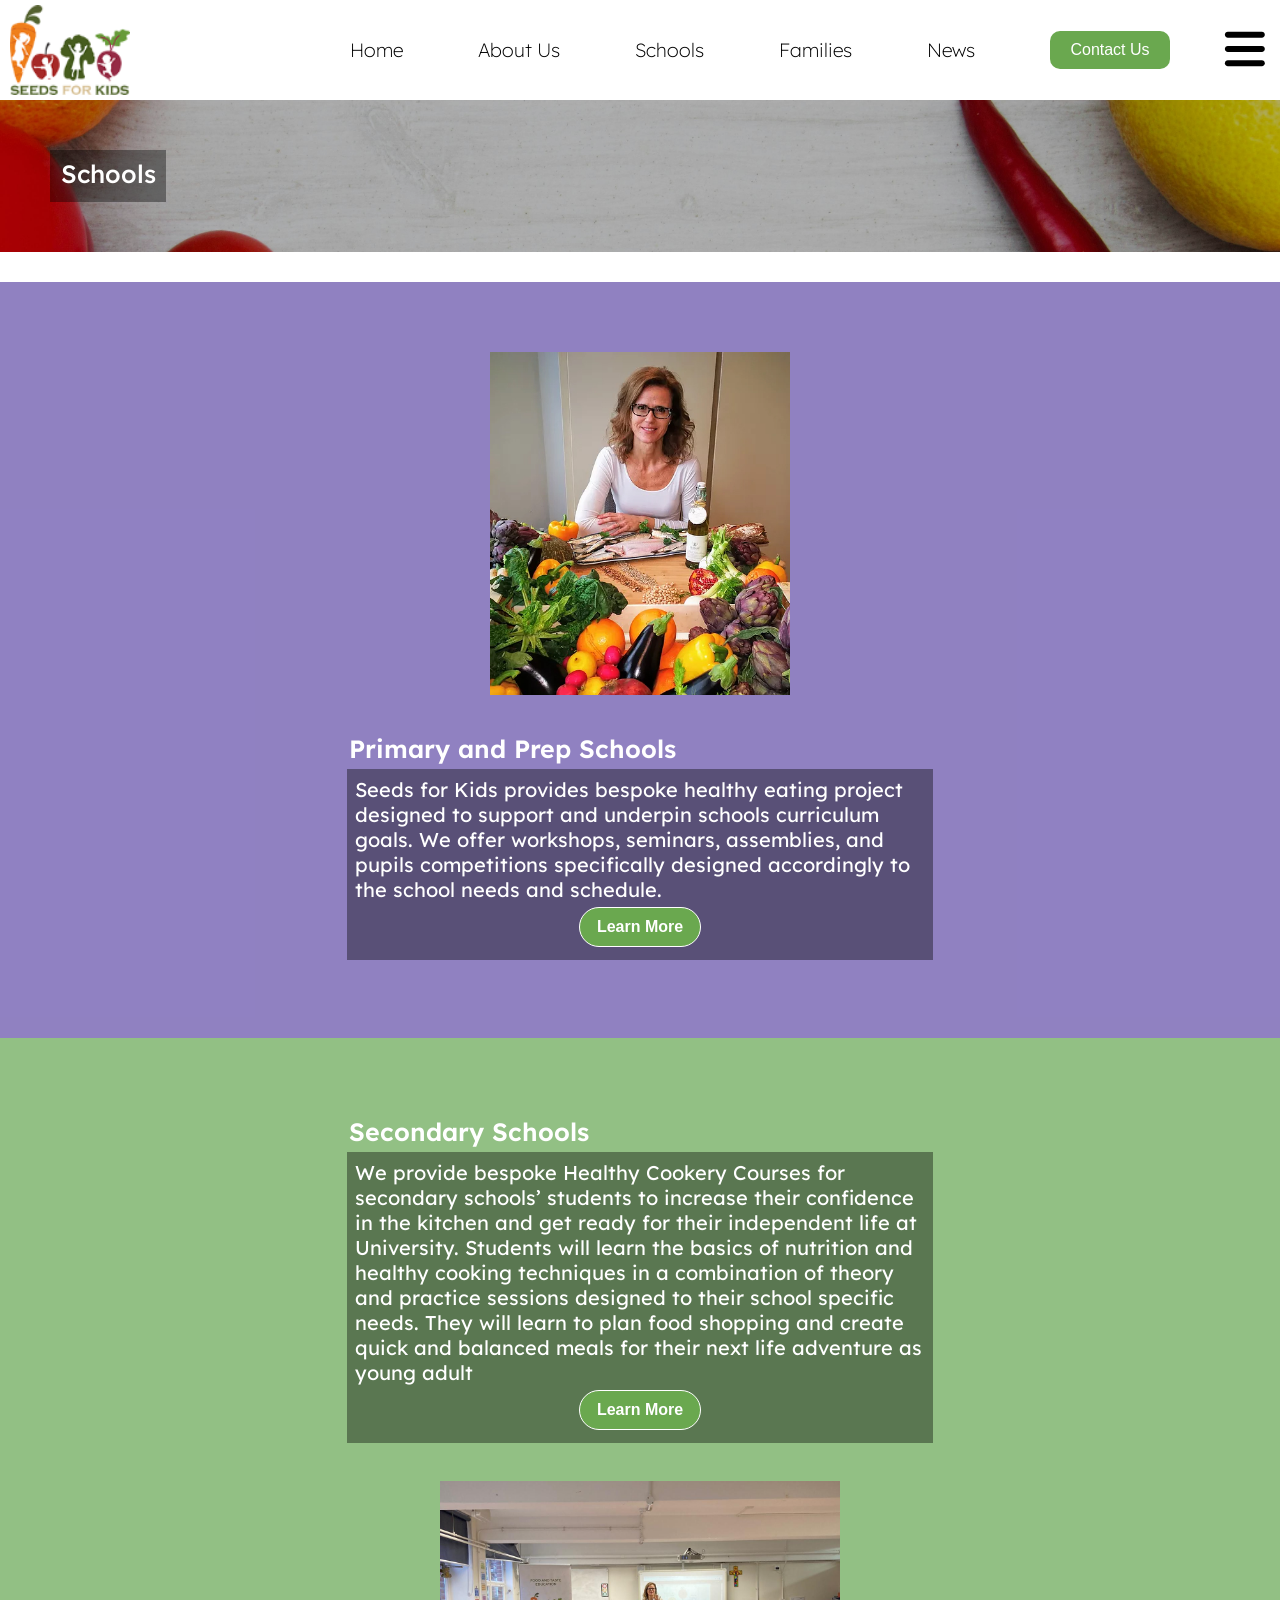
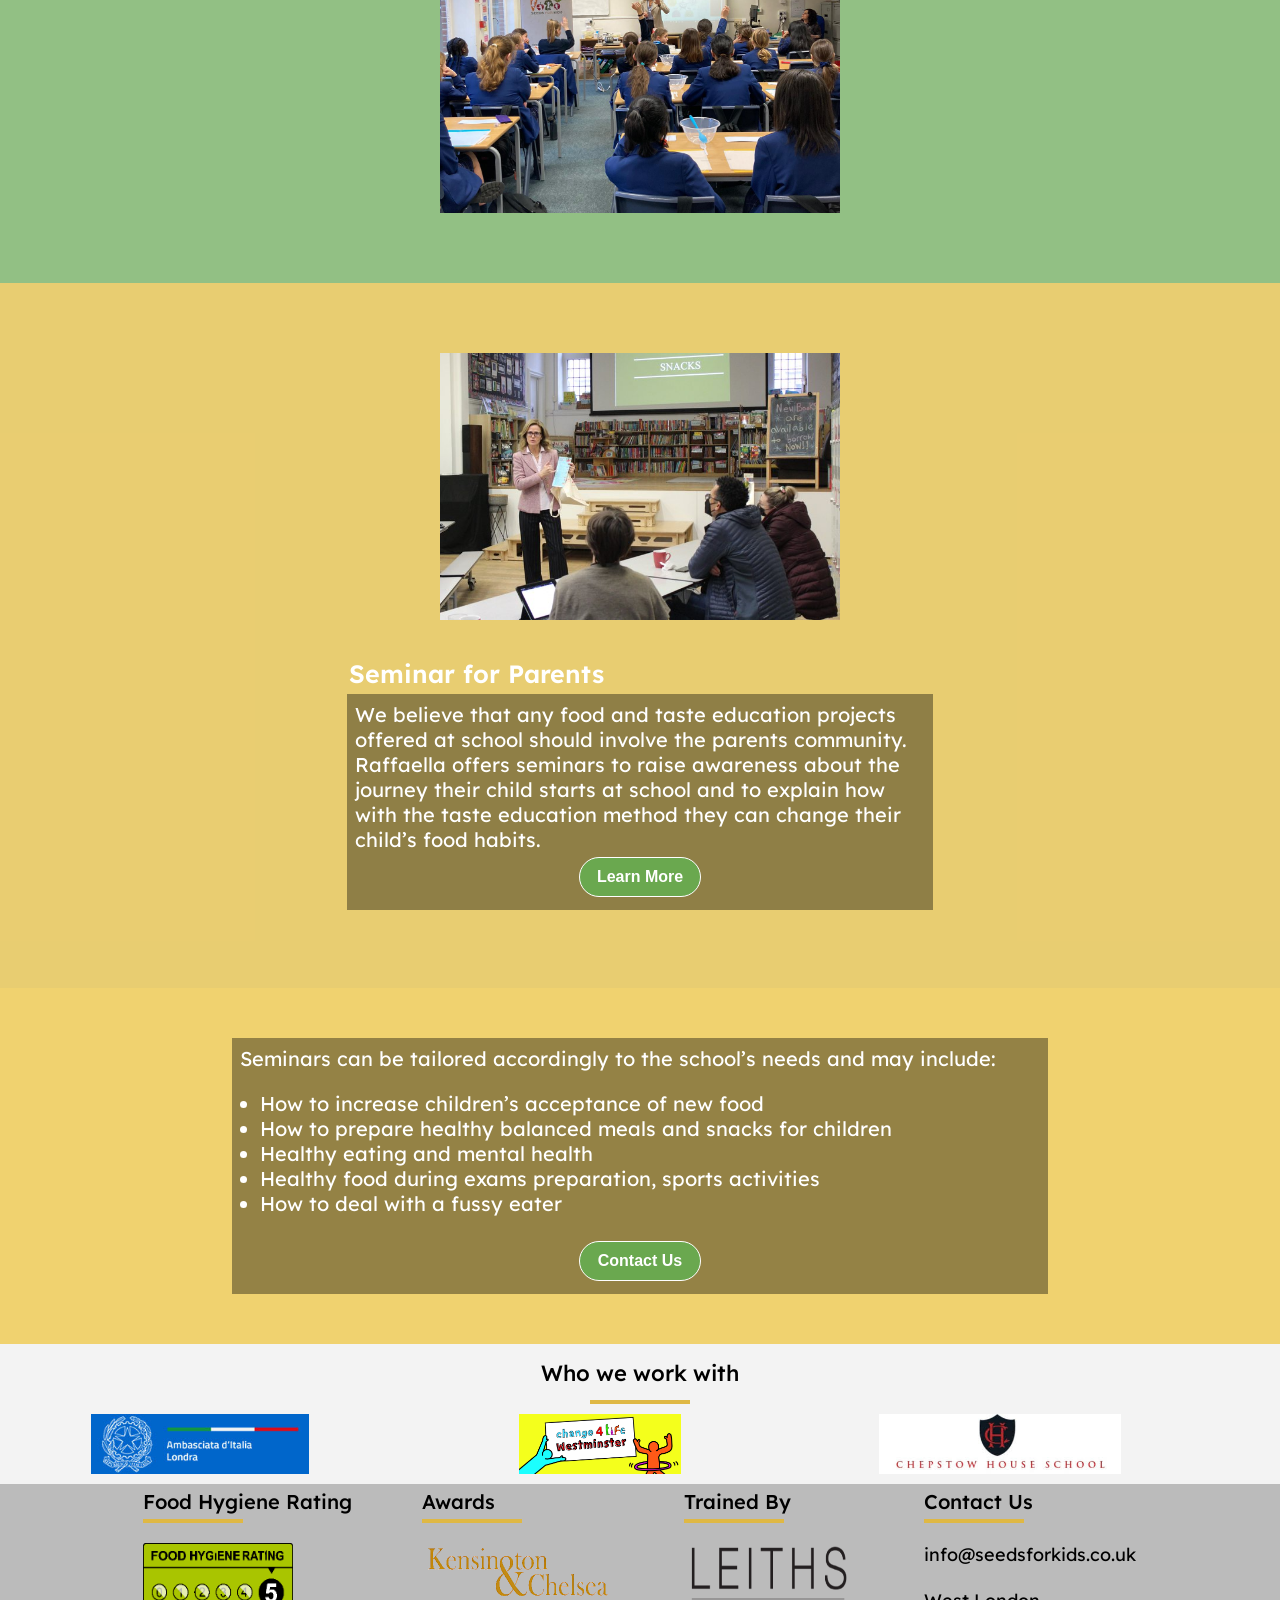
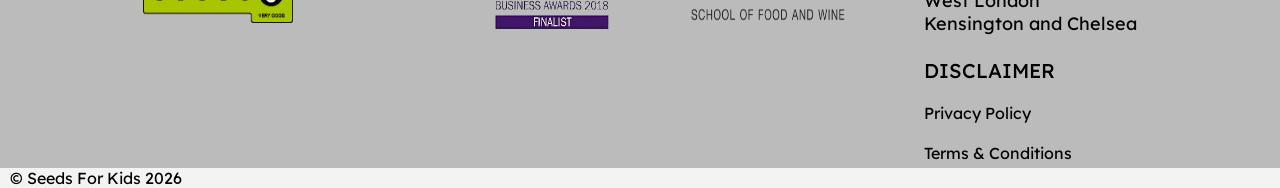
<file: Schools.html>
<!doctype html>
<html><!-- InstanceBegin template="/Templates/Template.dwt" codeOutsideHTMLIsLocked="false" -->
<head>
<meta charset="utf-8">
<meta name="viewport" content="width=device-width, initial-scale=1.0">
	<link rel="icon" type="image/png" href="Images/header/website-icon.png">
<!-- InstanceBeginEditable name="doctitle" -->
<meta name="description" content="Seeds For Kids, information for Schools. Primary and Prep Schools, Secondary Schools and Seminar for Parents.">
<title>Seeds For Kids | Schools</title>
<link href="buttons.css" rel="stylesheet" type="text/css">
<!-- InstanceEndEditable -->
<!-- InstanceBeginEditable name="head" -->
<!-- InstanceEndEditable -->
<link href="layout.css" rel="stylesheet" type="text/css">
<link href="features.css" rel="stylesheet" type="text/css">
<link href="colors.css" rel="stylesheet" type="text/css">
<script src="Scripts/common.js" defer></script>

</head>
<body>

<aside id="sidebar-menu">
	<button onClick="window.location.href='Schools.html';" class="sidebar-button top-btn white-btn">Schools</button>
	<button onClick="window.location.href='Schools.html#Primary';" class="sidebar-button">Primary</button>
	<button onClick="window.location.href='Schools.html#Secondary';" class="sidebar-button">Secondary</button>
	<button onClick="window.location.href='Schools.html#Parents';" class="sidebar-button">Parents</button>
	<button onClick="window.location.href='Families.html';" class="sidebar-button white-btn">Families</button>
	<button onClick="window.location.href='Families.html#Consultation';" class="sidebar-button">Consultation</button>
	<button onClick="window.location.href='Families.html#Education-Plan';" class="sidebar-button">Education Plan</button>
	<button onClick="window.location.href='Families.html#Cooking-Course';" class="sidebar-button">Cooking Course</button>
	<button onClick="window.location.href='News.html';" class="sidebar-button white-btn">News</button>
	<button onClick="window.location.href='https://www.instagram.com/seeds_for_kids/';" class="sidebar-button">Instagram</button>
	<button onClick="window.location.href='https://www.linkedin.com/company/seeds-for-kids/?originalSubdomain=uk';" class="sidebar-button bottom-btn">Linkedin</button>
	<br>
	<button onClick="window.location.href='AboutUs.html';" class="sidebar-button top-btn white-btn">About Us</button>
	<button onClick="window.location.href='ContactUs.html';" class="sidebar-button">Contact Us</button>
	<button onClick="window.location.href='https://seedsforkids.co.uk/terms-conditions/';" class="sidebar-button">Privacy Policy</button>
	<button onClick="window.location.href='https://seedsforkids.co.uk/privacy-policy-2/';" class="sidebar-button">Terms & Conditions</button>
	<button onClick="window.location.href='https://maps.app.goo.gl/5eRiy52tVpKEEdqX8';" class="sidebar-button bottom-btn">Location</button>
</aside>

<header>
	<div id="logo">
		<img src="Images/header/top-logo.png" id="logo-image" alt=""/>
	</div>
	
	<nav>
		<a href="Home.html">Home</a>
		<a href="AboutUs.html">About Us</a>
		<a href="Schools.html">Schools</a>
		<a href="Families.html">Families</a>
		<a href="News.html">News</a>
		<button onClick="window.location.href='ContactUs.html';"><div class="contactus-button">Contact Us</div></button>
	</nav>
	
	<div id="sidebar">
		<button id="sidebar-toggle">
    	<img id="sidebar-icon" src="Images/header/sidebar-icon.svg" width="50px" alt=""/>
		</button>
	</div>
	
</header>
	
<main>
	<!-- InstanceBeginEditable name="Content" -->
	
	<div style="align-items: flex-start;" class="section-background">
		<img class="background-image" src="Images/background/background-1.jpg" alt=""/>
		
		<div style="width: 100px; margin-left: 50px;" class="section-contentbox">
			<h1 style="font-size: 25px; font-weight: 500; padding-bottom: 5px;">
				Schools
			</h1>
		
		</div>
	</div>
	
	<div class="section-background page-divider"></div>
	
	<div id="Primary" class="section-background">
	  <div class="background-color" style="background-color: var(--alternate-purple);"></div>
		
	  <div class="section-halfcontent flex-direction centre-horizontal">
			
		<img style="width: 300px; z-index: 1;" src="Images/content/raffaella-img4.jpg" alt="Primary and Prep Schools"/>
		
		<div class="section-contentbox" style="background-color: transparent; width: min(90%, 600px)">
		<h2 style="width: 97%; padding-bottom: 5px; font-size: 25px; font-weight: 600;">Primary and Prep Schools</h2>
				<div class="section-contentbox">
						<p>
						Seeds for Kids provides bespoke healthy eating project designed to support and underpin schools curriculum goals. We offer workshops, seminars, assemblies, and pupils competitions specifically designed accordingly to the school needs and schedule.
					</p>
					<button onClick="window.location.href='https://seedsforkids.co.uk/primary-and-prep-schools/';"><div style="background-color: var(--other-lightgreen);" class="curved-button button-outline">Learn More</div></button>
				</div>
			</div>
		</div>
	</div>
	
	<div id="Secondary" class="section-background">
	  <div class="background-color" style="background-color: var(--alternate-lightgreen);"></div>
		
	  <div class="section-halfcontent flex-direction centre-horizontal">
		  
		  <div class="section-contentbox" style="background-color: transparent; width: min(90%, 600px)">
			  <h2 style="width: 97%; padding-bottom: 5px; font-size: 25px; font-weight: 600;">Secondary Schools</h2>
				<div class="section-contentbox">
						<p>
						We provide bespoke Healthy Cookery Courses for secondary schools’ students to increase their confidence in the kitchen and get ready for their independent life at University. Students will learn the basics of nutrition and healthy cooking techniques in a combination of theory and practice sessions designed to their school specific needs. They will learn to plan food shopping and create quick and balanced meals for their next life adventure as young adult
					</p>
					<button onClick="window.location.href='https://seedsforkids.co.uk/secondary-schools/';"><div style="background-color: var(--other-lightgreen);" class="curved-button button-outline">Learn More</div></button>
				</div>
			</div>
		  
		<img loading="lazy" style="width: 400px; z-index: 1;" src="Images/content/raffaella-secondary.png" alt="Secondary Schools"/>
		  
		</div>
	</div>
	
	<div id="Parents" class="section-background">
	  <div class="background-color" style="background-color: var(--alternate-yellow1);"></div>
		
	  <div class="section-halfcontent flex-direction centre-horizontal">
			
		<img loading="lazy" style="width:400px; z-index: 1;" src="Images/content/raffaella-parents.jpg" alt="Seminar for Parents"/>
		
		<div class="section-contentbox" style="background-color: transparent; width: min(90%, 600px)">
		<h2 style="width: 97%; padding-bottom: 5px; font-size: 25px; font-weight: 600;">Seminar for Parents</h2>
				<div class="section-contentbox">
						<p>
						We believe that any food and taste education projects offered at school should involve the parents community. Raffaella offers seminars to raise awareness about the journey their child starts at school and to explain how with the taste education method they can change their child’s food habits.
					</p>
					<button><div style="background-color: var(--other-lightgreen);" class="curved-button button-outline">Learn More</div></button>
				</div>
			</div>
		</div>
	</div>
	
	<div class="section-background">
	  <div class="background-color" style="background-color: var(--alternate-yellow2);"></div>

		
		<div style="width: min(800px, 90%)" class="section-contentbox">
			<p style="width: 100%;">
				Seminars can be tailored accordingly to the school’s needs and may include:
			</p>
			<ul style="width: 100%">
				<li>How to increase children’s acceptance of new food</li>
				<li>How to prepare healthy balanced meals and snacks for children</li>
				<li>Healthy eating and mental health</li>
				<li>Healthy food during exams preparation, sports activities</li>
				<li>How to deal with a fussy eater</li>
			</ul>
			<button onClick="window.location.href='ContactUs.html';"><div style="background-color: var(--other-lightgreen);" class="curved-button button-outline">Contact Us</div></button>
		</div>
	</div>
	
	
	<div class="whoweworkwith">
		<div style="width: 100%; padding-bottom: 8px; justify-content: center;" class="centre-horizontal centre-vertical">
			<p style=" padding: 10px; font-size: 22px; font-weight: 500; text-align: center;">
				Who we work with
			</p>
		</div>
		
		<div style="width: 100%;" class="centre-horizontal">
			<div style="margin: -5px 0 10px 0;" class="divider-line"></div>
		</div>
		
		<div class="scroll-track">
			<a href="https://amblondra.esteri.it"><img style="width: 300px" src="Images/slideshow/ambasciatalondra-logo-1.jpg" class="whoweworkwith-image" alt="Ambasciata d'Italia a Londra"></a>
			<a href="https://family-action.org.uk/change4life"><img style="width: 300px" src="Images/slideshow/Change4Life-logo.jpg" class="whoweworkwith-image" alt="Change For Life"></a>
			<a href="https://www.chepstowhouseschool.co.uk"><img style="width: 300px" src="Images/slideshow/chepstow-house-school.jpeg" class="whoweworkwith-image" alt="Chepstow house school"></a>
			<a href="https://www.icslondon.co.uk"><img style="width: 300px" src="Images/slideshow/IcsLondon.jpg" class="whoweworkwith-image" alt="Ics London"></a>
			<a href="https://www.ilcircolo.org.uk"><img style="width: 300px" src="Images/slideshow/ilcircolo-1.jpg" class="whoweworkwith-image" alt="IL Circolo"></a>
			<a href="https://www.olov.rbkc.sch.uk"><img style="width: 300px" src="Images/slideshow/OurLadyOfVictories-logo.jpeg" class="whoweworkwith-image" alt="Our Lady of Victories Catholic primary school"></a>
			<a href="https://www.stpeaton.org.uk"><img style="width: 300px" src="Images/slideshow/stperterseatonsquare.jpg" class="whoweworkwith-image" alt="St Peter's Eaton Square CofE Primary School"></a>
			<a href="https://www.nutrition.org.uk/healthy-eating-week"><img style="width: 300px" src="Images/slideshow/thehealthyeating.jpg" class="whoweworkwith-image" alt="Nutrition's Healthy Eating Week"></a>
			<a href="https://www.rbkc.gov.uk"><img style="width: 300px" src="Images/slideshow/theroyalbarough.jpg" class="whoweworkwith-image" alt="The Royal Borough of kensington and chelsea"></a>
			
			<a href="https://amblondra.esteri.it"><img style="width: 300px" src="Images/slideshow/ambasciatalondra-logo-1.jpg" class="whoweworkwith-image" alt="Ambasciata d'Italia a Londra"></a>
			<a href="https://family-action.org.uk/change4life"><img style="width: 300px" src="Images/slideshow/Change4Life-logo.jpg" class="whoweworkwith-image" alt="Change For Life"></a>
			<a href="https://www.chepstowhouseschool.co.uk"><img style="width: 300px" src="Images/slideshow/chepstow-house-school.jpeg" class="whoweworkwith-image" alt="Chepstow house school"></a>
			<a href="https://www.icslondon.co.uk"><img style="width: 300px" src="Images/slideshow/IcsLondon.jpg" class="whoweworkwith-image" alt="Ics London"></a>
			<a href="https://www.ilcircolo.org.uk"><img style="width: 300px" src="Images/slideshow/ilcircolo-1.jpg" class="whoweworkwith-image" alt="IL Circolo"></a>
			<a href="https://www.olov.rbkc.sch.uk"><img style="width: 300px" src="Images/slideshow/OurLadyOfVictories-logo.jpeg" class="whoweworkwith-image" alt="Our Lady of Victories Catholic primary school"></a>
			<a href="https://www.stpeaton.org.uk"><img style="width: 300px" src="Images/slideshow/stperterseatonsquare.jpg" class="whoweworkwith-image" alt="St Peter's Eaton Square CofE Primary School"></a>
			<a href="https://www.nutrition.org.uk/healthy-eating-week"><img style="width: 300px" src="Images/slideshow/thehealthyeating.jpg" class="whoweworkwith-image" alt="Nutrition's Healthy Eating Week"></a>
			<a href="https://www.rbkc.gov.uk"><img style="width: 300px" src="Images/slideshow/theroyalbarough.jpg" class="whoweworkwith-image" alt="The Royal Borough of kensington and chelsea"></a>
		</div>
	</div>
	
	<!-- InstanceEndEditable -->
</main>
	
<footer>
	<div class="footerbox">
		<p style="font-size: 20px; font-weight: 500;">
			Food Hygiene Rating
	  		<br>
			<div class="divider-line"></div>
	  		<br>
	  		<img loading="lazy" src="Images/footer/food-hygiene-rating.png" width="150" height="80" alt="Food Hygiene Rating 5"/>
		</p>
	</div>
	<div class="footerbox">
		<p style="font-size: 20px; font-weight: 500;">
			Awards
			<br>
			<div class="divider-line"></div>
			<br>
			<img loading="lazy" src="Images/footer/kensington-chelsea-18finalist.png" width="192" height="90" alt="Kensington and Chelsea Business Awards 2018 FINALIST"/>
		</p>
	</div>
	<div class="footerbox">
		<p style="font-size: 20px; font-weight: 500;">
			Trained By
			<br>
			<div class="divider-line"></div>
			<br>
    		<img loading="lazy" src="Images/footer/leiths-cookery.png" width="170" height="80" alt="Leiths, School of food and wine."/>
		</p>
	</div>
	<div class="footerbox">
		<p style="font-size: 20px; font-weight: 500;">
			Contact Us
			<div class="divider-line"></div>
			<br>
		</p>
		
		<p style="font-size: 18px; font-weight: 400;">
			<a href="mailto:info@seedsforkids.co.uk">
    			info@seedsforkids.co.uk
			</a>
			<br><br>
			West London
			<br>
			Kensington and Chelsea
			<br><br>
		</p>
			
		<p style="font-size: 20px; font-weight: 450;">DISCLAIMER</p>

		<p>
			<br>
			<a href="https://seedsforkids.co.uk/privacy-policy-2/">Privacy Policy</a>
			<br><br>
			<a href="https://seedsforkids.co.uk/terms-conditions/">Terms & Conditions</a>
		</p>
	</div>
</footer>
<div style="width: 100%; padding-left: 10px; background-color: var(--darker-white)">
	© Seeds For Kids 2026
</div>

<dialog id="popup">
  <p style="font-size: 25px; font-weight: 600;" id="popup-title"></p>
  <p id="popup-text"></p>
  <br>
  <form method="dialog">
    <button class="sidebar-button top-btn bottom-btn white-btn">Close</button>
  </form>
</dialog>

</body>
<!-- InstanceEnd --></html>
</file>
<file: layout.css>
@import "colors.css";

/* Fonts */

@font-face {
	font-family: "Lexend";
	src: url("Fonts/Lexend-VariableFont_wght.woff2") format('woff2');
	font-weight: 100 900;
	font-style: normal;
	font-display: swap;
}

/* Body */

body {
	background-color: aliceblue;
	margin: 0;

    font-family: "Lexend", sans-serif;
    font-weight: 400;
}

/* Header */

header {
    background-color: var(--white);
    width: 100%;
    height: 100px;
    
    display: grid;
    grid-template-columns: min-content 1fr min-content;
    align-items: center;
    
    box-sizing: border-box;
    padding: 0 10px;

	/*Temp for layout*/
    border: 0px solid black;

    
}

header.scrolled {
    position: fixed;
    top: 0;
    left: 0;
    height: 60px;

    z-index: 1000;
}

header.scrolled #logo-image {
    content: url("Images/header/top-logo-text.png");
    height: 15px;
    width: 90px;
}

#logo {
    display: flex;
    align-items: center;

	/*Temp for layout*/
    border: 0px solid black;
}

#logo-image {
    width: 120px;
    height: 90px;
}

nav {
	height: 100%;

    display: flex;
    justify-content: flex-end;
    align-items: center;
	padding: 0 50px;

	gap: 75px;

    
    font-weight: 200;
    font-size: larger;

	/*Temp for layout*/
    border: 0px solid black;
}

#sidebar {
	height: 100%;

    display: flex;
    justify-content: flex-end;
    align-items: center;
    
	/*Temp for layout*/
    border: 0px solid black;
}

/* Content */

section {
    display: flex;
    flex-direction: column;

    justify-content: flex-end;

	width: 100%;

	margin: auto;
	text-align: center;
}

/* Footer */

footer {
	background-color: var(--gray);
    width: 100%;
    
    display: flex;
    flex-wrap: wrap;
    align-items: flex-start;
    justify-content: center;
    
    box-sizing: border-box;
    padding: 5px;

    gap: 50px;

	/*Temp for layout*/
    border: 0px solid black;
}

.footerbox {
	width: auto;

    line-height: normal;
    padding: 0 10px;
}

/* Sidebar */

#sidebar-menu {
    position: fixed;
    top: 0;
    right: 0;
    width: 300px;   
    height: 100%;

    z-index: 1000;

    display: flex;
    flex-direction: column;

    transform: translateX(100%);

    padding: 5px;
    
    background-color: var(--white);
}

#sidebar-menu.active {
    transform: translateX(0) translateY(100px);
}

#sidebar-menu.active.scrolled {
    transform: translateX(0) translateY(60px);
}

.sidebar-button {
    font-family: "Lexend", sans-serif;
    font-weight: 400;
    font-size: 20px;

    width: 100%;
    height: 50px;

    border-left: 3px solid black;
    border-right: 3px solid black;

    padding: 10px;

    text-align: start;

    background-color: var(--darker-white);
}

.top-btn {
    border-top-left-radius: 10px;
    border-top-right-radius: 10px;

    border-top: 3px solid black;
}

.bottom-btn {
    border-bottom-left-radius: 10px;
    border-bottom-right-radius: 10px;

    border-bottom: 3px solid black;
}

.white-btn {
    font-weight: 500;
    background-color: var(--white)
}

/* Layout Adapting */

/* Nav */

@media (max-width: 1200px) and (min-width: 970px) {
    nav {
        gap: 30px;
        padding: 0 30px;
    }
}

@media (max-width: 970px) and (min-width: 690px) {
    header {
        height: 70px;
    }
    header.scrolled {
        height: 50px;
    }
    nav {
        font-size: 15px;

        gap: 30px;
        padding: 0 25px; 
    }
    #logo-image {
        width: 80px;
        height: 60px;
    }
    header.scrolled #logo-image {
        height: 14px;
        width: 85px;
    }
    #sidebar-icon {
        width: 30px;
    }
    #sidebar-menu.active {
            transform: translateX(0) translateY(70px);
    }
    #sidebar-menu.active.scrolled {
        transform: translateX(0) translateY(50px);
    }
    #sidebar-menu {
        width: 275px;
    }
}

@media (max-width: 690px) and (min-width: 570px) {
    header {
        height: 60px;
    }
    header.scrolled {
        height: 40px;
    }
    nav {
        font-size: 12px;

        gap: 25px;
        padding: 0 22px; 
    }
    #logo-image {
        width: 60px;
        height: 40px;
    }
    header.scrolled #logo-image {
        height: 13px;
        width: 80px;
    }
    #sidebar-icon {
        width: 20px;
    }
    #sidebar-menu.active {
            transform: translateX(0) translateY(60px);
    }
    #sidebar-menu.active.scrolled {
        transform: translateX(0) translateY(40px);
    }
    #sidebar-menu {
        width: 250px;
    }
}

@media (max-width: 570px) and (min-width: 440px) {
    header {
        height: 60px;
    }
    header.scrolled {
        height: 40px;
    }
    nav {
        font-size: 10px;

        gap: 10px;
        padding: 0 20px; 
    }
    #logo-image {
        width: 60px;
        height: 40px;
    }
    header.scrolled #logo-image {
        height: 12px;
        width: 75px;
    }
    #sidebar-icon {
        width: 20px;
    }
    #sidebar-menu.active {
            transform: translateX(0) translateY(60px);
    }
    #sidebar-menu.active.scrolled {
        transform: translateX(0) translateY(40px);
    }
    #sidebar-menu {
        width: 225px;
    }
}

@media (max-width: 440px) and (min-width: 0px) {
    header {
        height: 50px;
    }
    header.scrolled {
        height: 30px;
    }
    nav {
        font-size: 10px;

        gap: 5px;
        padding: 0 10px; 
    }
    #logo-image {
        width: 50px;
        height: 30px;
    }
    header.scrolled #logo-image {
        height: 11px;
        width: 70px;
    }
    #sidebar-icon {
        width: 15px;
    }
    #sidebar-menu.active {
            transform: translateX(0) translateY(50px);
    }
    #sidebar-menu.active.scrolled {
        transform: translateX(0) translateY(30px);
    }
    #sidebar-menu {
        width: 200px;
    }
}

/* Footer */

@media (max-width: 510px) and (min-width: 0px) {
    footer {
        flex-direction: column;
        align-items: center;
        gap: 50px
    }
}

/* Page layout */

.slideshow-container {
    display: flex;
    flex-direction: row;

    width: 100%;
    height: 600px;

    position: relative;
    margin: auto;
}

.slide {
    width: 100%;
    height: 100%;
    position: absolute;
    top: 0;
    left: 0;
    
    object-fit: cover; 
    
    opacity: 0;
    transition: opacity 1.5s ease-in-out;
}

.slide.active {
    opacity: 1;
}

.whoweworkwith {
    width: 100%;
    height: 140px;
    overflow: hidden;
    background-color: var(--darker-white);
    display: flex;
    flex-direction: column;
    justify-content: center;
    align-items: flex-start;
    position: relative;
}

.scroll-track {
    display: flex;
    width: max-content; 
    animation: marquee 30s linear infinite;
    margin: 0; 
}

.whoweworkwith-image {
    height: 60px;
    padding: 0 50px;
    flex-shrink: 0;
    object-fit: contain;
}

@keyframes marquee {
    0% {
        transform: translateX(0);
    }
    100% {
        transform: translateX(-50%);
    }
}

/* Pauses the track when hovered */
.scroll-track:hover {
    animation-play-state: paused;
}

.section-background {
    display: flex;
    flex-direction: column;
    justify-content: center;
    align-items: center;

    width: 100%;
    
    padding: 50px 0;

    position: relative;
    overflow: hidden;

    text-align: left;
}

.page-divider {
    height: 30px;
    padding: 0;
    background-color: var(--white);
}

.background-image {
    position: absolute;
    inset: 0;

    width: 100%;
    height: 100%;

    object-fit: cover;

    filter: brightness(70%);
}

.image-contrast {
    filter: opacity(0.5)
}

.background-color {
    position: absolute;
    inset: 0;

    width: 100%;
    height: 100%;

    object-fit: cover;
}

.section-contentbox {
    position: relative;
    z-index: 5;

    width: min(1000px, 95%);

    padding: 8px;

    display: flex;
    flex-direction: column;

    align-items: center;
    
    color: var(--white);

    background-color: var(--transparent-black);

    font-size: 20px;
}

.curved {
    border-radius: 10px;
}

.section-halfcontent {
    display: flex;
    flex-direction: row;
    gap: 30px;

    align-items: center;

    padding: 20px;

    box-sizing: border-box;
}

.min-halfcontent {
    width: min(500px, 1000px);
}

.large-gap {
    gap: 100px;
}

.flex-direction {
    flex-direction: row;
}

.force-flexcolumn {
    flex-direction: column;
}

.force-nogap {
    gap: 0;
}

.sentence-spacing {
    white-space: normal;
}

.centre-horizontal {
    display: flex;
    align-content: center;
    justify-content: center;
}

.centre-vertical {
    display: flex;
    align-items: center;
    justify-items: center;
}

.font-white {
    color: var(--white);
    z-index: 10 ;
}

@media (max-width: 1300px) and (min-width: 0px) {
    .flex-direction {
        flex-direction: column;
    }
    .sentence-spacing {
        white-space: pre-line;
    }
}
</file>
<file: features.css>
@import "colors.css";

/* Formatting */


html, body {
  max-width: 100%;
  overflow-x: hidden;
}

p {
	margin: 0;
	padding: 0;
}
h1 {
	margin: 0;
	padding: 0;
}
h2 {
	margin: 0;
	padding: 0;
	font-size: 20px;
}
button {
	padding: 0;

	background: none;
    border: none;
    outline: none;

	cursor: pointer;
}
button:hover {
  filter: brightness(1.15);
}
input {
	width: 97%;
	height: 100%;

	font-size: 25px;

	padding: 0 10px;

	background: none;
    border: none;
    outline: none;

	cursor: pointer;
}
textarea {
	width: 97%;
	height: 100%;

	font-size: 25px;

	padding: 0 10px;

	background: none;
    border: none;
    outline: none;

	cursor: pointer;
}

a {
    text-decoration: none;
    color: inherit;
}

dialog {
	border: 2px solid black;
	border-radius: 30px;
}

dialog::backdrop {
  background-color: rgba(0, 0, 0, 0.5);
  backdrop-filter: blur(3px);
}

/* Assets */

.divider-line {
	display: block;
	height: 4px;
	width: 100px;
	background-color: var(--other-gold);
	margin: 5px 0 0 0;
	border: hidden;
}

.centre-line {
	margin: 5px auto 0 auto;
}

.textbox {
	width: 90%;
	height: 40px;

	margin: 10px auto auto auto;

	border: 1px solid black;
	border-radius: 50px;

	background-color: white;
}

/* Speical button */

.contactus-button {
    text-align: center;
    padding: 10px;
  
    margin: 5px auto 5px auto;
    border-radius: 10px;

    background-color: var(--other-lightgreen);

    width: 100px;
    height: min-content;

    color: var(--white);
    font-size: 16px;
	font-weight: 500;
}

.image-shadow {
	filter: drop-shadow(3px 5px 6px rgba(0, 0, 0, 0.4));
	filter: brightness(130%)
}

.image-shadow:hover {
	filter: brightness(200%)
}
</file>
<file: colors.css>
:root {
	--white: #ffffffff;
	--darker-white: #f3f3f3ff;
	--ligther-gray: rgb(248, 248, 248);
	--gray: #bbbbbbff;
		
	--other-orange: #ff9900ff;
	--other-red: #cc4125ff;
	--other-darkgreen: #38761dff;
	--other-lightgreen: #6aa84fff;
	--other-magenta: #a64d79ff;
	--other-gold: #dfb844ff;
	--other-green: #93c47dff;
	--other-darkorange: #d88900b2;

	--transparent-black: #00000062;
	--transparent-green: #127703b2;
	--transparent-orange: #bb7700b2;		
	--transparent-white: #eeeeeeb2;
		
	--alternate-purple: #674ea7b2;
	--alternate-lightgreen: #6aa84fb2;
	--alternate-yellow1: #e6ba34b2;
	--alternate-yellow2: #f1c232b2;
	
	--linkedin-color: #0e76a8;
	--instagram-color: #8a49a1;
}

.special-gold {
	color: var(--other-gold);
	text-shadow: 1px 1px 2px black;
	font-size: 30px;
}

.stats-gradient {
	display: flex;
	align-items: center;
	justify-content: center;

	text-shadow: 2px 2px 4px rgba(0, 0, 0, 0.15);

    width: 100%;
    height: 150px;

    background-image: 
        linear-gradient(rgba(255, 255, 255, 0.6), rgba(255, 255, 255, 0.6)), 
        linear-gradient(to right,
            var(--alternate-purple) 0%,
            var(--darker-white) 30%,
            var(--darker-white) 70%,
            var(--alternate-lightgreen) 100%
        );

    background-blend-mode: normal; 
}

.textshadow {
	text-shadow: 2px 2px 4px rgba(0, 0, 0, 0.15);
}
</file>
<file: buttons.css>
@import "colors.css";

.curved-button {
    text-align: center;
    padding: 10px;
  
    margin: 5px auto 5px auto;
    border-radius: 30px;

    background-color: green;

    width: 100px;
    height: min-content;

    color: white;
    font-size: 16px;
}

.button-outline {
    border: 1px solid var(--white);
    font-weight: 550;
}
</file>
